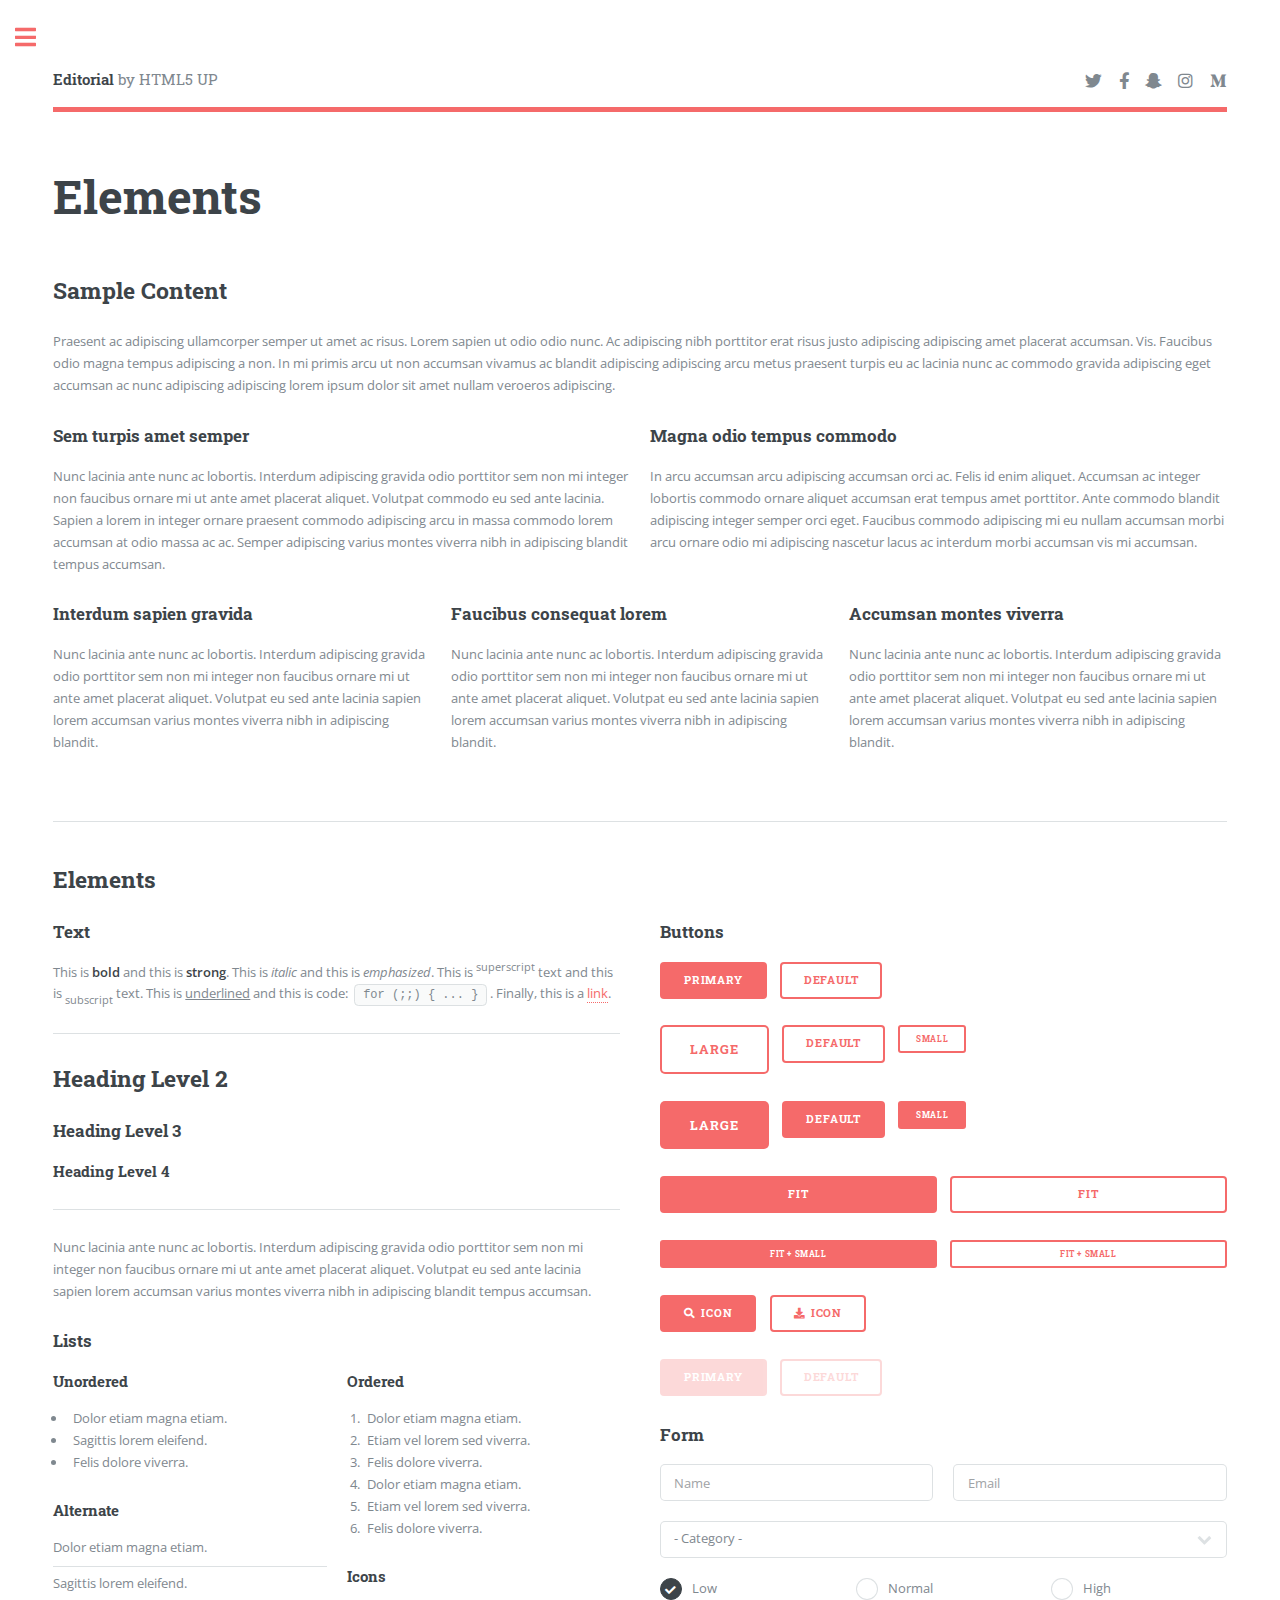
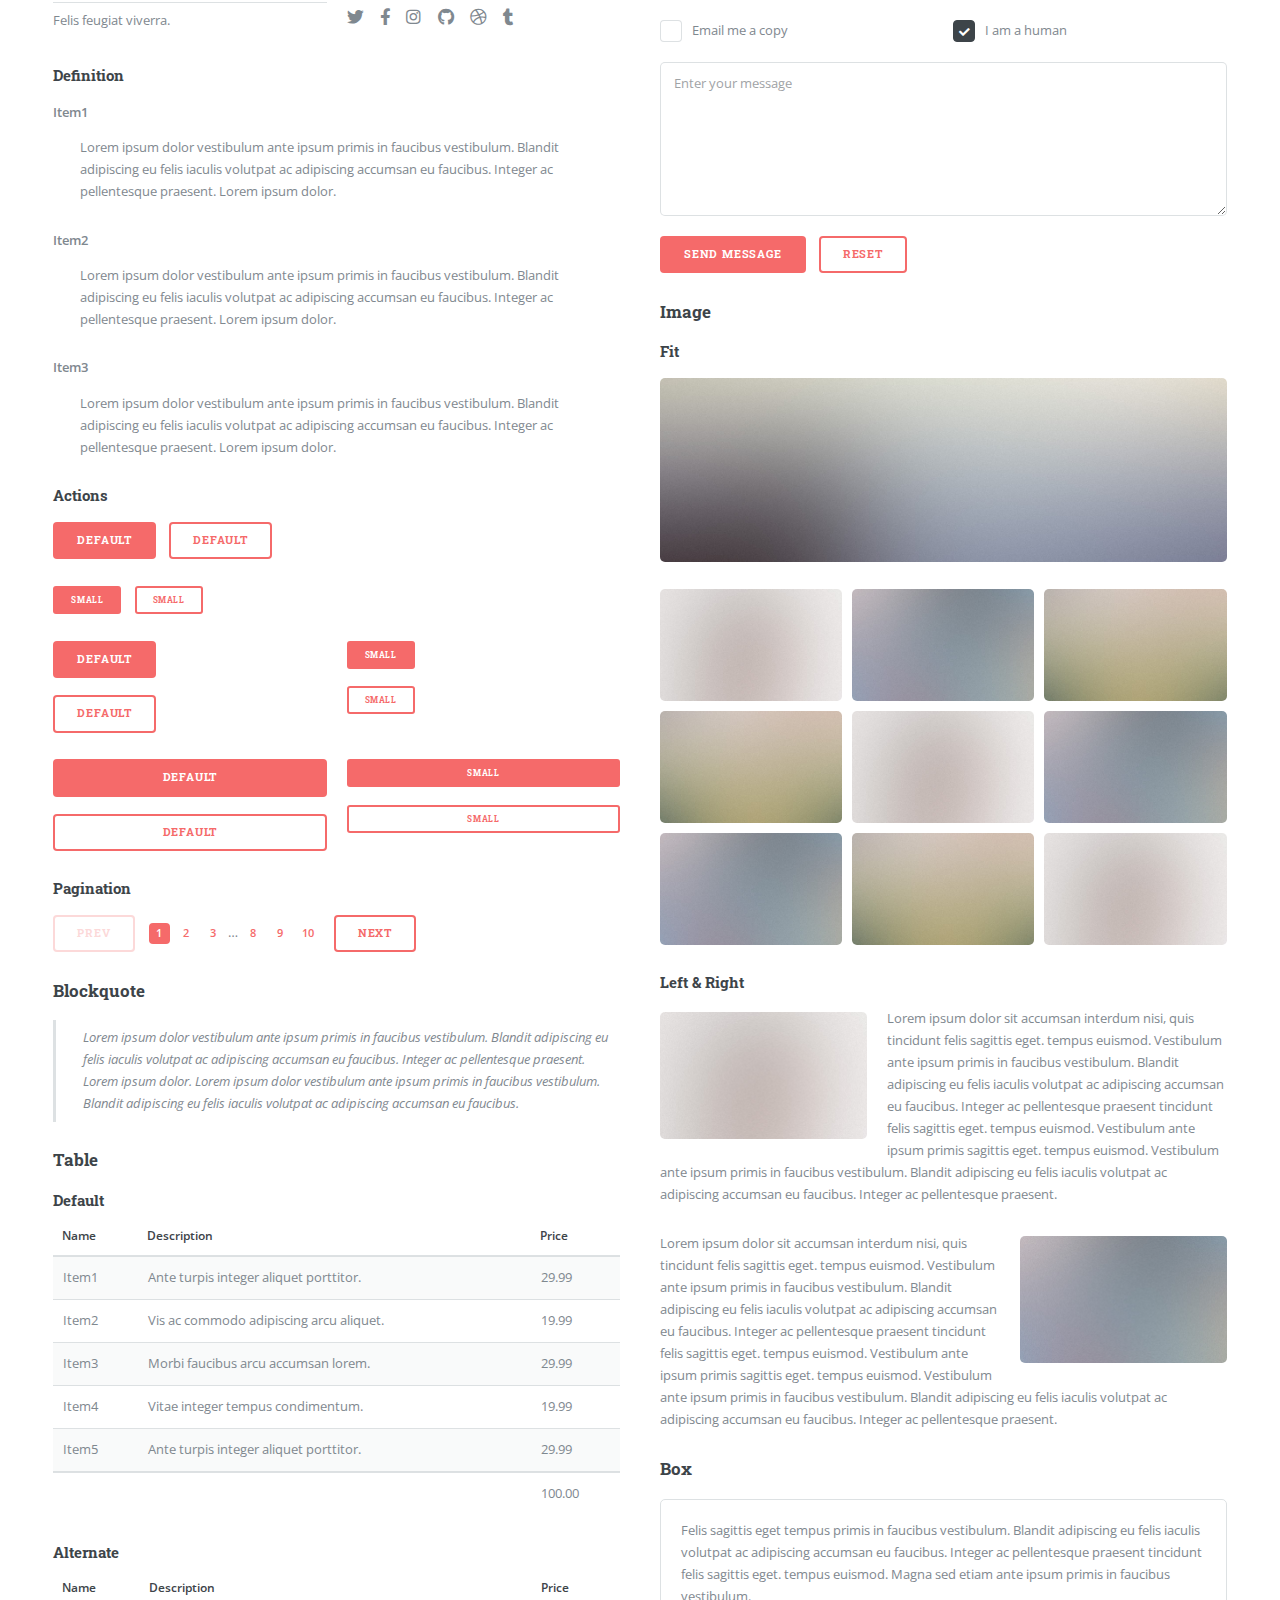
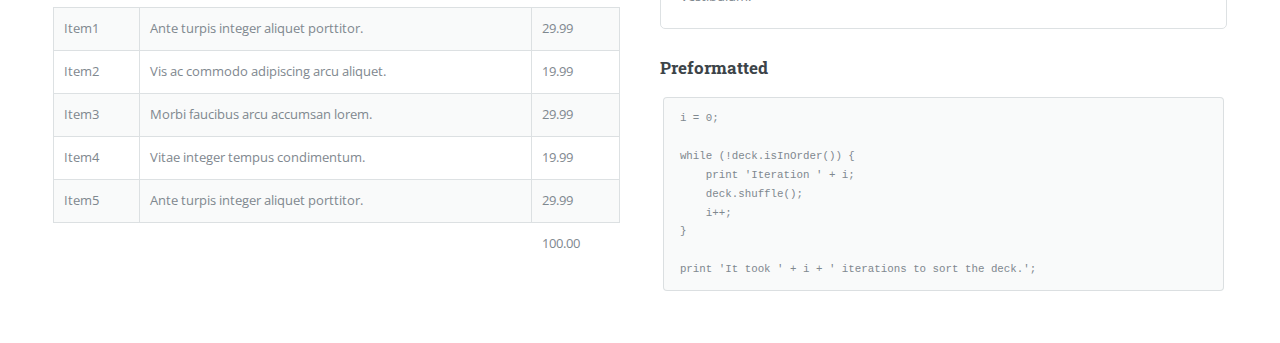
<file: elements.html>
<!DOCTYPE HTML>
<!--
	Dr. Bob's Personal Website
	deldoc.com | @drrjv
	Free for personal and commercial use under the CCA 3.0 license (html5up.net/license)
-->
<html>
	<head>
		<title>My Free Website</title>
		<meta charset="utf-8" />
		<meta name="viewport" content="width=device-width, initial-scale=1, user-scalable=no" />
		<link rel="stylesheet" href="assets/css/main.css" />
	</head>
	<body class="is-preload">

		<!-- Wrapper -->
			<div id="wrapper">

				<!-- Main -->
					<div id="main">
						<div class="inner">

							<!-- Header -->
								<header id="header">
									<a href="index.html" class="logo"><strong>Editorial</strong> by HTML5 UP</a>
									<ul class="icons">
										<li><a href="#" class="icon brands fa-twitter"><span class="label">Twitter</span></a></li>
										<li><a href="#" class="icon brands fa-facebook-f"><span class="label">Facebook</span></a></li>
										<li><a href="#" class="icon brands fa-snapchat-ghost"><span class="label">Snapchat</span></a></li>
										<li><a href="#" class="icon brands fa-instagram"><span class="label">Instagram</span></a></li>
										<li><a href="#" class="icon brands fa-medium-m"><span class="label">Medium</span></a></li>
									</ul>
								</header>

							<!-- Content -->
								<section>
									<header class="main">
										<h1>Elements</h1>
									</header>

									<!-- Content -->
										<h2 id="content">Sample Content</h2>
										<p>Praesent ac adipiscing ullamcorper semper ut amet ac risus. Lorem sapien ut odio odio nunc. Ac adipiscing nibh porttitor erat risus justo adipiscing adipiscing amet placerat accumsan. Vis. Faucibus odio magna tempus adipiscing a non. In mi primis arcu ut non accumsan vivamus ac blandit adipiscing adipiscing arcu metus praesent turpis eu ac lacinia nunc ac commodo gravida adipiscing eget accumsan ac nunc adipiscing adipiscing lorem ipsum dolor sit amet nullam veroeros adipiscing.</p>
										<div class="row">
											<div class="col-6 col-12-small">
												<h3>Sem turpis amet semper</h3>
												<p>Nunc lacinia ante nunc ac lobortis. Interdum adipiscing gravida odio porttitor sem non mi integer non faucibus ornare mi ut ante amet placerat aliquet. Volutpat commodo eu sed ante lacinia. Sapien a lorem in integer ornare praesent commodo adipiscing arcu in massa commodo lorem accumsan at odio massa ac ac. Semper adipiscing varius montes viverra nibh in adipiscing blandit tempus accumsan.</p>
											</div>
											<div class="col-6 col-12-small">
												<h3>Magna odio tempus commodo</h3>
												<p>In arcu accumsan arcu adipiscing accumsan orci ac. Felis id enim aliquet. Accumsan ac integer lobortis commodo ornare aliquet accumsan erat tempus amet porttitor. Ante commodo blandit adipiscing integer semper orci eget. Faucibus commodo adipiscing mi eu nullam accumsan morbi arcu ornare odio mi adipiscing nascetur lacus ac interdum morbi accumsan vis mi accumsan.</p>
											</div>
											<!-- Break -->
											<div class="col-4 col-12-medium">
												<h3>Interdum sapien gravida</h3>
												<p>Nunc lacinia ante nunc ac lobortis. Interdum adipiscing gravida odio porttitor sem non mi integer non faucibus ornare mi ut ante amet placerat aliquet. Volutpat eu sed ante lacinia sapien lorem accumsan varius montes viverra nibh in adipiscing blandit.</p>
											</div>
											<div class="col-4 col-12-medium">
												<h3>Faucibus consequat lorem</h3>
												<p>Nunc lacinia ante nunc ac lobortis. Interdum adipiscing gravida odio porttitor sem non mi integer non faucibus ornare mi ut ante amet placerat aliquet. Volutpat eu sed ante lacinia sapien lorem accumsan varius montes viverra nibh in adipiscing blandit.</p>
											</div>
											<div class="col-4 col-12-medium">
												<h3>Accumsan montes viverra</h3>
												<p>Nunc lacinia ante nunc ac lobortis. Interdum adipiscing gravida odio porttitor sem non mi integer non faucibus ornare mi ut ante amet placerat aliquet. Volutpat eu sed ante lacinia sapien lorem accumsan varius montes viverra nibh in adipiscing blandit.</p>
											</div>
										</div>

									<hr class="major" />

									<!-- Elements -->
										<h2 id="elements">Elements</h2>
										<div class="row gtr-200">
											<div class="col-6 col-12-medium">

												<!-- Text stuff -->
													<h3>Text</h3>
													<p>This is <b>bold</b> and this is <strong>strong</strong>. This is <i>italic</i> and this is <em>emphasized</em>.
													This is <sup>superscript</sup> text and this is <sub>subscript</sub> text.
													This is <u>underlined</u> and this is code: <code>for (;;) { ... }</code>.
													Finally, this is a <a href="#">link</a>.</p>
													<hr />
													<h2>Heading Level 2</h2>
													<h3>Heading Level 3</h3>
													<h4>Heading Level 4</h4>
													<hr />
													<p>Nunc lacinia ante nunc ac lobortis. Interdum adipiscing gravida odio porttitor sem non mi integer non faucibus ornare mi ut ante amet placerat aliquet. Volutpat eu sed ante lacinia sapien lorem accumsan varius montes viverra nibh in adipiscing blandit tempus accumsan.</p>

												<!-- Lists -->
													<h3>Lists</h3>
													<div class="row">
														<div class="col-6 col-12-small">

															<h4>Unordered</h4>
															<ul>
																<li>Dolor etiam magna etiam.</li>
																<li>Sagittis lorem eleifend.</li>
																<li>Felis dolore viverra.</li>
															</ul>

															<h4>Alternate</h4>
															<ul class="alt">
																<li>Dolor etiam magna etiam.</li>
																<li>Sagittis lorem eleifend.</li>
																<li>Felis feugiat viverra.</li>
															</ul>

														</div>
														<div class="col-6 col-12-small">

															<h4>Ordered</h4>
															<ol>
																<li>Dolor etiam magna etiam.</li>
																<li>Etiam vel lorem sed viverra.</li>
																<li>Felis dolore viverra.</li>
																<li>Dolor etiam magna etiam.</li>
																<li>Etiam vel lorem sed viverra.</li>
																<li>Felis dolore viverra.</li>
															</ol>

															<h4>Icons</h4>
															<ul class="icons">
																<li><a href="#" class="icon brands fa-twitter"><span class="label">Twitter</span></a></li>
																<li><a href="#" class="icon brands fa-facebook-f"><span class="label">Facebook</span></a></li>
																<li><a href="#" class="icon brands fa-instagram"><span class="label">Instagram</span></a></li>
																<li><a href="#" class="icon brands fa-github"><span class="label">Github</span></a></li>
																<li><a href="#" class="icon brands fa-dribbble"><span class="label">Dribbble</span></a></li>
																<li><a href="#" class="icon brands fa-tumblr"><span class="label">Tumblr</span></a></li>
															</ul>

														</div>
													</div>
													<h4>Definition</h4>
													<dl>
														<dt>Item1</dt>
														<dd>
															<p>Lorem ipsum dolor vestibulum ante ipsum primis in faucibus vestibulum. Blandit adipiscing eu felis iaculis volutpat ac adipiscing accumsan eu faucibus. Integer ac pellentesque praesent. Lorem ipsum dolor.</p>
														</dd>
														<dt>Item2</dt>
														<dd>
															<p>Lorem ipsum dolor vestibulum ante ipsum primis in faucibus vestibulum. Blandit adipiscing eu felis iaculis volutpat ac adipiscing accumsan eu faucibus. Integer ac pellentesque praesent. Lorem ipsum dolor.</p>
														</dd>
														<dt>Item3</dt>
														<dd>
															<p>Lorem ipsum dolor vestibulum ante ipsum primis in faucibus vestibulum. Blandit adipiscing eu felis iaculis volutpat ac adipiscing accumsan eu faucibus. Integer ac pellentesque praesent. Lorem ipsum dolor.</p>
														</dd>
													</dl>

													<h4>Actions</h4>
													<ul class="actions">
														<li><a href="#" class="button primary">Default</a></li>
														<li><a href="#" class="button">Default</a></li>
													</ul>
													<ul class="actions small">
														<li><a href="#" class="button primary small">Small</a></li>
														<li><a href="#" class="button small">Small</a></li>
													</ul>
													<div class="row">
														<div class="col-6 col-12-small">
															<ul class="actions stacked">
																<li><a href="#" class="button primary">Default</a></li>
																<li><a href="#" class="button">Default</a></li>
															</ul>
														</div>
														<div class="col-6 col-12-small">
															<ul class="actions stacked">
																<li><a href="#" class="button primary small">Small</a></li>
																<li><a href="#" class="button small">Small</a></li>
															</ul>
														</div>
														<div class="col-6 col-12-small">
															<ul class="actions stacked">
																<li><a href="#" class="button primary fit">Default</a></li>
																<li><a href="#" class="button fit">Default</a></li>
															</ul>
														</div>
														<div class="col-6 col-12-small">
															<ul class="actions stacked">
																<li><a href="#" class="button primary small fit">Small</a></li>
																<li><a href="#" class="button small fit">Small</a></li>
															</ul>
														</div>
													</div>

													<h4>Pagination</h4>
													<ul class="pagination">
														<li><span class="button disabled">Prev</span></li>
														<li><a href="#" class="page active">1</a></li>
														<li><a href="#" class="page">2</a></li>
														<li><a href="#" class="page">3</a></li>
														<li><span>&hellip;</span></li>
														<li><a href="#" class="page">8</a></li>
														<li><a href="#" class="page">9</a></li>
														<li><a href="#" class="page">10</a></li>
														<li><a href="#" class="button">Next</a></li>
													</ul>

												<!-- Blockquote -->
													<h3>Blockquote</h3>
													<blockquote>Lorem ipsum dolor vestibulum ante ipsum primis in faucibus vestibulum. Blandit adipiscing eu felis iaculis volutpat ac adipiscing accumsan eu faucibus. Integer ac pellentesque praesent. Lorem ipsum dolor. Lorem ipsum dolor vestibulum ante ipsum primis in faucibus vestibulum. Blandit adipiscing eu felis iaculis volutpat ac adipiscing accumsan eu faucibus.</blockquote>

												<!-- Table -->
													<h3>Table</h3>

													<h4>Default</h4>
													<div class="table-wrapper">
														<table>
															<thead>
																<tr>
																	<th>Name</th>
																	<th>Description</th>
																	<th>Price</th>
																</tr>
															</thead>
															<tbody>
																<tr>
																	<td>Item1</td>
																	<td>Ante turpis integer aliquet porttitor.</td>
																	<td>29.99</td>
																</tr>
																<tr>
																	<td>Item2</td>
																	<td>Vis ac commodo adipiscing arcu aliquet.</td>
																	<td>19.99</td>
																</tr>
																<tr>
																	<td>Item3</td>
																	<td> Morbi faucibus arcu accumsan lorem.</td>
																	<td>29.99</td>
																</tr>
																<tr>
																	<td>Item4</td>
																	<td>Vitae integer tempus condimentum.</td>
																	<td>19.99</td>
																</tr>
																<tr>
																	<td>Item5</td>
																	<td>Ante turpis integer aliquet porttitor.</td>
																	<td>29.99</td>
																</tr>
															</tbody>
															<tfoot>
																<tr>
																	<td colspan="2"></td>
																	<td>100.00</td>
																</tr>
															</tfoot>
														</table>
													</div>

													<h4>Alternate</h4>
													<div class="table-wrapper">
														<table class="alt">
															<thead>
																<tr>
																	<th>Name</th>
																	<th>Description</th>
																	<th>Price</th>
																</tr>
															</thead>
															<tbody>
																<tr>
																	<td>Item1</td>
																	<td>Ante turpis integer aliquet porttitor.</td>
																	<td>29.99</td>
																</tr>
																<tr>
																	<td>Item2</td>
																	<td>Vis ac commodo adipiscing arcu aliquet.</td>
																	<td>19.99</td>
																</tr>
																<tr>
																	<td>Item3</td>
																	<td> Morbi faucibus arcu accumsan lorem.</td>
																	<td>29.99</td>
																</tr>
																<tr>
																	<td>Item4</td>
																	<td>Vitae integer tempus condimentum.</td>
																	<td>19.99</td>
																</tr>
																<tr>
																	<td>Item5</td>
																	<td>Ante turpis integer aliquet porttitor.</td>
																	<td>29.99</td>
																</tr>
															</tbody>
															<tfoot>
																<tr>
																	<td colspan="2"></td>
																	<td>100.00</td>
																</tr>
															</tfoot>
														</table>
													</div>

											</div>
											<div class="col-6 col-12-medium">

												<!-- Buttons -->
													<h3>Buttons</h3>
													<ul class="actions">
														<li><a href="#" class="button primary">Primary</a></li>
														<li><a href="#" class="button">Default</a></li>
													</ul>
													<ul class="actions">
														<li><a href="#" class="button large">Large</a></li>
														<li><a href="#" class="button">Default</a></li>
														<li><a href="#" class="button small">Small</a></li>
													</ul>
													<ul class="actions">
														<li><a href="#" class="button primary large">Large</a></li>
														<li><a href="#" class="button primary">Default</a></li>
														<li><a href="#" class="button primary small">Small</a></li>
													</ul>
													<ul class="actions fit">
														<li><a href="#" class="button primary fit">Fit</a></li>
														<li><a href="#" class="button fit">Fit</a></li>
													</ul>
													<ul class="actions fit small">
														<li><a href="#" class="button primary fit small">Fit + Small</a></li>
														<li><a href="#" class="button fit small">Fit + Small</a></li>
													</ul>
													<ul class="actions">
														<li><a href="#" class="button primary icon solid fa-search">Icon</a></li>
														<li><a href="#" class="button icon solid fa-download">Icon</a></li>
													</ul>
													<ul class="actions">
														<li><span class="button primary disabled">Primary</span></li>
														<li><span class="button disabled">Default</span></li>
													</ul>

												<!-- Form -->
													<h3>Form</h3>

													<form method="post" action="#">
														<div class="row gtr-uniform">
															<div class="col-6 col-12-xsmall">
																<input type="text" name="demo-name" id="demo-name" value="" placeholder="Name" />
															</div>
															<div class="col-6 col-12-xsmall">
																<input type="email" name="demo-email" id="demo-email" value="" placeholder="Email" />
															</div>
															<!-- Break -->
															<div class="col-12">
																<select name="demo-category" id="demo-category">
																	<option value="">- Category -</option>
																	<option value="1">Manufacturing</option>
																	<option value="1">Shipping</option>
																	<option value="1">Administration</option>
																	<option value="1">Human Resources</option>
																</select>
															</div>
															<!-- Break -->
															<div class="col-4 col-12-small">
																<input type="radio" id="demo-priority-low" name="demo-priority" checked>
																<label for="demo-priority-low">Low</label>
															</div>
															<div class="col-4 col-12-small">
																<input type="radio" id="demo-priority-normal" name="demo-priority">
																<label for="demo-priority-normal">Normal</label>
															</div>
															<div class="col-4 col-12-small">
																<input type="radio" id="demo-priority-high" name="demo-priority">
																<label for="demo-priority-high">High</label>
															</div>
															<!-- Break -->
															<div class="col-6 col-12-small">
																<input type="checkbox" id="demo-copy" name="demo-copy">
																<label for="demo-copy">Email me a copy</label>
															</div>
															<div class="col-6 col-12-small">
																<input type="checkbox" id="demo-human" name="demo-human" checked>
																<label for="demo-human">I am a human</label>
															</div>
															<!-- Break -->
															<div class="col-12">
																<textarea name="demo-message" id="demo-message" placeholder="Enter your message" rows="6"></textarea>
															</div>
															<!-- Break -->
															<div class="col-12">
																<ul class="actions">
																	<li><input type="submit" value="Send Message" class="primary" /></li>
																	<li><input type="reset" value="Reset" /></li>
																</ul>
															</div>
														</div>
													</form>

												<!-- Image -->
													<h3>Image</h3>

													<h4>Fit</h4>
													<span class="image fit"><img src="images/pic11.jpg" alt="" /></span>
													<div class="box alt">
														<div class="row gtr-50 gtr-uniform">
															<div class="col-4"><span class="image fit"><img src="images/pic01.jpg" alt="" /></span></div>
															<div class="col-4"><span class="image fit"><img src="images/pic02.jpg" alt="" /></span></div>
															<div class="col-4"><span class="image fit"><img src="images/pic03.jpg" alt="" /></span></div>
															<!-- Break -->
															<div class="col-4"><span class="image fit"><img src="images/pic03.jpg" alt="" /></span></div>
															<div class="col-4"><span class="image fit"><img src="images/pic01.jpg" alt="" /></span></div>
															<div class="col-4"><span class="image fit"><img src="images/pic02.jpg" alt="" /></span></div>
															<!-- Break -->
															<div class="col-4"><span class="image fit"><img src="images/pic02.jpg" alt="" /></span></div>
															<div class="col-4"><span class="image fit"><img src="images/pic03.jpg" alt="" /></span></div>
															<div class="col-4"><span class="image fit"><img src="images/pic01.jpg" alt="" /></span></div>
														</div>
													</div>

													<h4>Left &amp; Right</h4>
													<p><span class="image left"><img src="images/pic01.jpg" alt="" /></span>Lorem ipsum dolor sit accumsan interdum nisi, quis tincidunt felis sagittis eget. tempus euismod. Vestibulum ante ipsum primis in faucibus vestibulum. Blandit adipiscing eu felis iaculis volutpat ac adipiscing accumsan eu faucibus. Integer ac pellentesque praesent tincidunt felis sagittis eget. tempus euismod. Vestibulum ante ipsum primis sagittis eget. tempus euismod. Vestibulum ante ipsum primis in faucibus vestibulum. Blandit adipiscing eu felis iaculis volutpat ac adipiscing accumsan eu faucibus. Integer ac pellentesque praesent.</p>
													<p><span class="image right"><img src="images/pic02.jpg" alt="" /></span>Lorem ipsum dolor sit accumsan interdum nisi, quis tincidunt felis sagittis eget. tempus euismod. Vestibulum ante ipsum primis in faucibus vestibulum. Blandit adipiscing eu felis iaculis volutpat ac adipiscing accumsan eu faucibus. Integer ac pellentesque praesent tincidunt felis sagittis eget. tempus euismod. Vestibulum ante ipsum primis sagittis eget. tempus euismod. Vestibulum ante ipsum primis in faucibus vestibulum. Blandit adipiscing eu felis iaculis volutpat ac adipiscing accumsan eu faucibus. Integer ac pellentesque praesent.</p>

												<!-- Box -->
													<h3>Box</h3>
													<div class="box">
														<p>Felis sagittis eget tempus primis in faucibus vestibulum. Blandit adipiscing eu felis iaculis volutpat ac adipiscing accumsan eu faucibus. Integer ac pellentesque praesent tincidunt felis sagittis eget. tempus euismod. Magna sed etiam ante ipsum primis in faucibus vestibulum.</p>
													</div>

												<!-- Preformatted Code -->
													<h3>Preformatted</h3>
													<pre><code>i = 0;

while (!deck.isInOrder()) {
    print 'Iteration ' + i;
    deck.shuffle();
    i++;
}

print 'It took ' + i + ' iterations to sort the deck.';
</code></pre>

											</div>
										</div>

								</section>

						</div>
					</div>

				<!-- Sidebar -->
					<div id="sidebar">
						<div class="inner">

							<!-- Search -->
								<section id="search" class="alt">
									<form method="post" action="#">
										<input type="text" name="query" id="query" placeholder="Search" />
									</form>
								</section>

							<!-- Menu -->
								<nav id="menu">
									<header class="major">
										<h2>Menu</h2>
									</header>
									<ul>
										<li><a href="index.html">Homepage</a></li>
										<li><a href="generic.html">Generic</a></li>
										<li><a href="elements.html">Elements</a></li>
										<li>
											<span class="opener">Submenu</span>
											<ul>
												<li><a href="#">Lorem Dolor</a></li>
												<li><a href="#">Ipsum Adipiscing</a></li>
												<li><a href="#">Tempus Magna</a></li>
												<li><a href="#">Feugiat Veroeros</a></li>
											</ul>
										</li>
										<li><a href="#">Etiam Dolore</a></li>
										<li><a href="#">Adipiscing</a></li>
										<li>
											<span class="opener">Another Submenu</span>
											<ul>
												<li><a href="#">Lorem Dolor</a></li>
												<li><a href="#">Ipsum Adipiscing</a></li>
												<li><a href="#">Tempus Magna</a></li>
												<li><a href="#">Feugiat Veroeros</a></li>
											</ul>
										</li>
										<li><a href="#">Maximus Erat</a></li>
										<li><a href="#">Sapien Mauris</a></li>
										<li><a href="#">Amet Lacinia</a></li>
									</ul>
								</nav>

							<!-- Section -->
								<section>
									<header class="major">
										<h2>Ante interdum</h2>
									</header>
									<div class="mini-posts">
										<article>
											<a href="#" class="image"><img src="images/pic07.jpg" alt="" /></a>
											<p>Aenean ornare velit lacus, ac varius enim lorem ullamcorper dolore aliquam.</p>
										</article>
										<article>
											<a href="#" class="image"><img src="images/pic08.jpg" alt="" /></a>
											<p>Aenean ornare velit lacus, ac varius enim lorem ullamcorper dolore aliquam.</p>
										</article>
										<article>
											<a href="#" class="image"><img src="images/pic09.jpg" alt="" /></a>
											<p>Aenean ornare velit lacus, ac varius enim lorem ullamcorper dolore aliquam.</p>
										</article>
									</div>
									<ul class="actions">
										<li><a href="#" class="button">More</a></li>
									</ul>
								</section>

							<!-- Section -->
								<section>
									<header class="major">
										<h2>Get in touch</h2>
									</header>
									<p>Sed varius enim lorem ullamcorper dolore aliquam aenean ornare velit lacus, ac varius enim lorem ullamcorper dolore. Proin sed aliquam facilisis ante interdum. Sed nulla amet lorem feugiat tempus aliquam.</p>
									<ul class="contact">
										<li class="icon solid fa-envelope"><a href="#">information@untitled.tld</a></li>
										<li class="icon solid fa-phone">(000) 000-0000</li>
										<li class="icon solid fa-home">1234 Somewhere Road #8254<br />
										Nashville, TN 00000-0000</li>
									</ul>
								</section>

							<!-- Footer -->
								<footer id="footer">
									<p class="copyright">&copy; Untitled. All rights reserved. Demo Images: <a href="https://unsplash.com">Unsplash</a>. Design: <a href="https://html5up.net">HTML5 UP</a>.</p>
								</footer>

						</div>
					</div>

			</div>

		<!-- Scripts -->
			<script src="assets/js/jquery.min.js"></script>
			<script src="assets/js/browser.min.js"></script>
			<script src="assets/js/breakpoints.min.js"></script>
			<script src="assets/js/util.js"></script>
			<script src="assets/js/main.js"></script>

	</body>
</html>
</file>
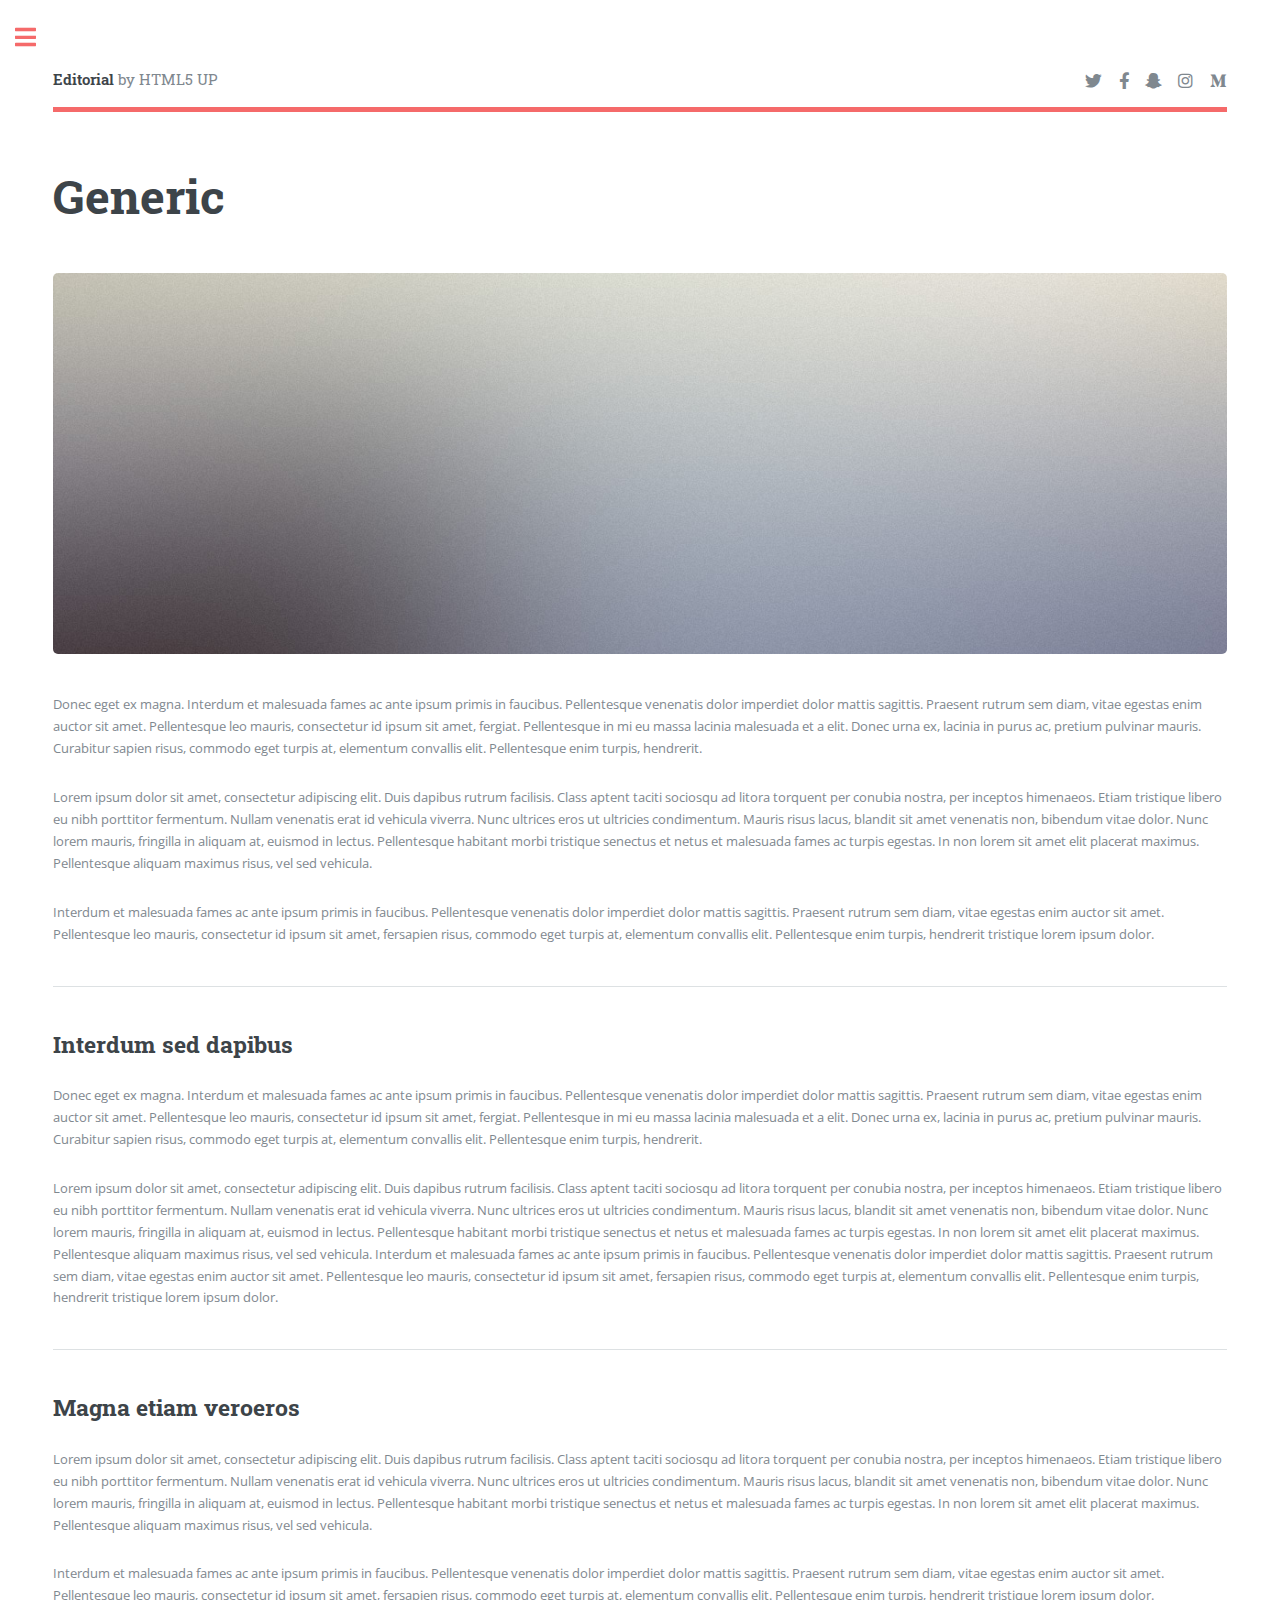
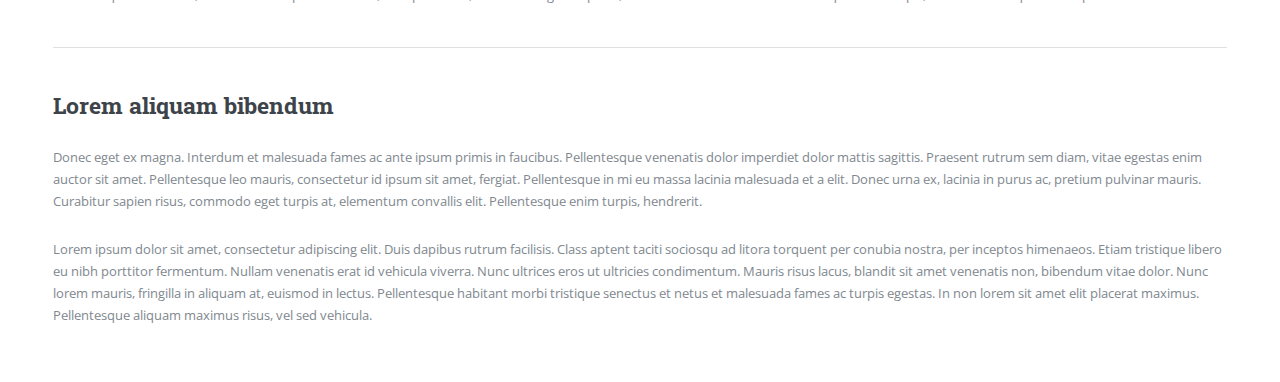
<file: generic.html>
<!DOCTYPE HTML>
<!--
	Editorial by HTML5 UP
	html5up.net | @ajlkn
	Free for personal and commercial use under the CCA 3.0 license (html5up.net/license)
-->
<html>
	<head>
		<title>Generic - Editorial by HTML5 UP</title>
		<meta charset="utf-8" />
		<meta name="viewport" content="width=device-width, initial-scale=1, user-scalable=no" />
		<link rel="stylesheet" href="assets/css/main.css" />
	</head>
	<body class="is-preload">

		<!-- Wrapper -->
			<div id="wrapper">

				<!-- Main -->
					<div id="main">
						<div class="inner">

							<!-- Header -->
								<header id="header">
									<a href="index.html" class="logo"><strong>Editorial</strong> by HTML5 UP</a>
									<ul class="icons">
										<li><a href="#" class="icon brands fa-twitter"><span class="label">Twitter</span></a></li>
										<li><a href="#" class="icon brands fa-facebook-f"><span class="label">Facebook</span></a></li>
										<li><a href="#" class="icon brands fa-snapchat-ghost"><span class="label">Snapchat</span></a></li>
										<li><a href="#" class="icon brands fa-instagram"><span class="label">Instagram</span></a></li>
										<li><a href="#" class="icon brands fa-medium-m"><span class="label">Medium</span></a></li>
									</ul>
								</header>

							<!-- Content -->
								<section>
									<header class="main">
										<h1>Generic</h1>
									</header>

									<span class="image main"><img src="images/pic11.jpg" alt="" /></span>

									<p>Donec eget ex magna. Interdum et malesuada fames ac ante ipsum primis in faucibus. Pellentesque venenatis dolor imperdiet dolor mattis sagittis. Praesent rutrum sem diam, vitae egestas enim auctor sit amet. Pellentesque leo mauris, consectetur id ipsum sit amet, fergiat. Pellentesque in mi eu massa lacinia malesuada et a elit. Donec urna ex, lacinia in purus ac, pretium pulvinar mauris. Curabitur sapien risus, commodo eget turpis at, elementum convallis elit. Pellentesque enim turpis, hendrerit.</p>
									<p>Lorem ipsum dolor sit amet, consectetur adipiscing elit. Duis dapibus rutrum facilisis. Class aptent taciti sociosqu ad litora torquent per conubia nostra, per inceptos himenaeos. Etiam tristique libero eu nibh porttitor fermentum. Nullam venenatis erat id vehicula viverra. Nunc ultrices eros ut ultricies condimentum. Mauris risus lacus, blandit sit amet venenatis non, bibendum vitae dolor. Nunc lorem mauris, fringilla in aliquam at, euismod in lectus. Pellentesque habitant morbi tristique senectus et netus et malesuada fames ac turpis egestas. In non lorem sit amet elit placerat maximus. Pellentesque aliquam maximus risus, vel sed vehicula.</p>
									<p>Interdum et malesuada fames ac ante ipsum primis in faucibus. Pellentesque venenatis dolor imperdiet dolor mattis sagittis. Praesent rutrum sem diam, vitae egestas enim auctor sit amet. Pellentesque leo mauris, consectetur id ipsum sit amet, fersapien risus, commodo eget turpis at, elementum convallis elit. Pellentesque enim turpis, hendrerit tristique lorem ipsum dolor.</p>

									<hr class="major" />

									<h2>Interdum sed dapibus</h2>
									<p>Donec eget ex magna. Interdum et malesuada fames ac ante ipsum primis in faucibus. Pellentesque venenatis dolor imperdiet dolor mattis sagittis. Praesent rutrum sem diam, vitae egestas enim auctor sit amet. Pellentesque leo mauris, consectetur id ipsum sit amet, fergiat. Pellentesque in mi eu massa lacinia malesuada et a elit. Donec urna ex, lacinia in purus ac, pretium pulvinar mauris. Curabitur sapien risus, commodo eget turpis at, elementum convallis elit. Pellentesque enim turpis, hendrerit.</p>
									<p>Lorem ipsum dolor sit amet, consectetur adipiscing elit. Duis dapibus rutrum facilisis. Class aptent taciti sociosqu ad litora torquent per conubia nostra, per inceptos himenaeos. Etiam tristique libero eu nibh porttitor fermentum. Nullam venenatis erat id vehicula viverra. Nunc ultrices eros ut ultricies condimentum. Mauris risus lacus, blandit sit amet venenatis non, bibendum vitae dolor. Nunc lorem mauris, fringilla in aliquam at, euismod in lectus. Pellentesque habitant morbi tristique senectus et netus et malesuada fames ac turpis egestas. In non lorem sit amet elit placerat maximus. Pellentesque aliquam maximus risus, vel sed vehicula. Interdum et malesuada fames ac ante ipsum primis in faucibus. Pellentesque venenatis dolor imperdiet dolor mattis sagittis. Praesent rutrum sem diam, vitae egestas enim auctor sit amet. Pellentesque leo mauris, consectetur id ipsum sit amet, fersapien risus, commodo eget turpis at, elementum convallis elit. Pellentesque enim turpis, hendrerit tristique lorem ipsum dolor.</p>

									<hr class="major" />

									<h2>Magna etiam veroeros</h2>
									<p>Lorem ipsum dolor sit amet, consectetur adipiscing elit. Duis dapibus rutrum facilisis. Class aptent taciti sociosqu ad litora torquent per conubia nostra, per inceptos himenaeos. Etiam tristique libero eu nibh porttitor fermentum. Nullam venenatis erat id vehicula viverra. Nunc ultrices eros ut ultricies condimentum. Mauris risus lacus, blandit sit amet venenatis non, bibendum vitae dolor. Nunc lorem mauris, fringilla in aliquam at, euismod in lectus. Pellentesque habitant morbi tristique senectus et netus et malesuada fames ac turpis egestas. In non lorem sit amet elit placerat maximus. Pellentesque aliquam maximus risus, vel sed vehicula.</p>
									<p>Interdum et malesuada fames ac ante ipsum primis in faucibus. Pellentesque venenatis dolor imperdiet dolor mattis sagittis. Praesent rutrum sem diam, vitae egestas enim auctor sit amet. Pellentesque leo mauris, consectetur id ipsum sit amet, fersapien risus, commodo eget turpis at, elementum convallis elit. Pellentesque enim turpis, hendrerit tristique lorem ipsum dolor.</p>

									<hr class="major" />

									<h2>Lorem aliquam bibendum</h2>
									<p>Donec eget ex magna. Interdum et malesuada fames ac ante ipsum primis in faucibus. Pellentesque venenatis dolor imperdiet dolor mattis sagittis. Praesent rutrum sem diam, vitae egestas enim auctor sit amet. Pellentesque leo mauris, consectetur id ipsum sit amet, fergiat. Pellentesque in mi eu massa lacinia malesuada et a elit. Donec urna ex, lacinia in purus ac, pretium pulvinar mauris. Curabitur sapien risus, commodo eget turpis at, elementum convallis elit. Pellentesque enim turpis, hendrerit.</p>
									<p>Lorem ipsum dolor sit amet, consectetur adipiscing elit. Duis dapibus rutrum facilisis. Class aptent taciti sociosqu ad litora torquent per conubia nostra, per inceptos himenaeos. Etiam tristique libero eu nibh porttitor fermentum. Nullam venenatis erat id vehicula viverra. Nunc ultrices eros ut ultricies condimentum. Mauris risus lacus, blandit sit amet venenatis non, bibendum vitae dolor. Nunc lorem mauris, fringilla in aliquam at, euismod in lectus. Pellentesque habitant morbi tristique senectus et netus et malesuada fames ac turpis egestas. In non lorem sit amet elit placerat maximus. Pellentesque aliquam maximus risus, vel sed vehicula.</p>

								</section>

						</div>
					</div>

				<!-- Sidebar -->
					<div id="sidebar">
						<div class="inner">

							<!-- Search -->
								<section id="search" class="alt">
									<form method="post" action="#">
										<input type="text" name="query" id="query" placeholder="Search" />
									</form>
								</section>

							<!-- Menu -->
								<nav id="menu">
									<header class="major">
										<h2>Menu</h2>
									</header>
									<ul>
										<li><a href="index.html">Homepage</a></li>
										<li><a href="generic.html">Generic</a></li>
										<li><a href="elements.html">Elements</a></li>
										<li>
											<span class="opener">Submenu</span>
											<ul>
												<li><a href="#">Lorem Dolor</a></li>
												<li><a href="#">Ipsum Adipiscing</a></li>
												<li><a href="#">Tempus Magna</a></li>
												<li><a href="#">Feugiat Veroeros</a></li>
											</ul>
										</li>
										<li><a href="#">Etiam Dolore</a></li>
										<li><a href="#">Adipiscing</a></li>
										<li>
											<span class="opener">Another Submenu</span>
											<ul>
												<li><a href="#">Lorem Dolor</a></li>
												<li><a href="#">Ipsum Adipiscing</a></li>
												<li><a href="#">Tempus Magna</a></li>
												<li><a href="#">Feugiat Veroeros</a></li>
											</ul>
										</li>
										<li><a href="#">Maximus Erat</a></li>
										<li><a href="#">Sapien Mauris</a></li>
										<li><a href="#">Amet Lacinia</a></li>
									</ul>
								</nav>

							<!-- Section -->
								<section>
									<header class="major">
										<h2>Ante interdum</h2>
									</header>
									<div class="mini-posts">
										<article>
											<a href="#" class="image"><img src="images/pic07.jpg" alt="" /></a>
											<p>Aenean ornare velit lacus, ac varius enim lorem ullamcorper dolore aliquam.</p>
										</article>
										<article>
											<a href="#" class="image"><img src="images/pic08.jpg" alt="" /></a>
											<p>Aenean ornare velit lacus, ac varius enim lorem ullamcorper dolore aliquam.</p>
										</article>
										<article>
											<a href="#" class="image"><img src="images/pic09.jpg" alt="" /></a>
											<p>Aenean ornare velit lacus, ac varius enim lorem ullamcorper dolore aliquam.</p>
										</article>
									</div>
									<ul class="actions">
										<li><a href="#" class="button">More</a></li>
									</ul>
								</section>

							<!-- Section -->
								<section>
									<header class="major">
										<h2>Get in touch</h2>
									</header>
									<p>Sed varius enim lorem ullamcorper dolore aliquam aenean ornare velit lacus, ac varius enim lorem ullamcorper dolore. Proin sed aliquam facilisis ante interdum. Sed nulla amet lorem feugiat tempus aliquam.</p>
									<ul class="contact">
										<li class="icon solid fa-envelope"><a href="#">information@untitled.tld</a></li>
										<li class="icon solid fa-phone">(000) 000-0000</li>
										<li class="icon solid fa-home">1234 Somewhere Road #8254<br />
										Nashville, TN 00000-0000</li>
									</ul>
								</section>

							<!-- Footer -->
								<footer id="footer">
									<p class="copyright">&copy; Untitled. All rights reserved. Demo Images: <a href="https://unsplash.com">Unsplash</a>. Design: <a href="https://html5up.net">HTML5 UP</a>.</p>
								</footer>

						</div>
					</div>

			</div>

		<!-- Scripts -->
			<script src="assets/js/jquery.min.js"></script>
			<script src="assets/js/browser.min.js"></script>
			<script src="assets/js/breakpoints.min.js"></script>
			<script src="assets/js/util.js"></script>
			<script src="assets/js/main.js"></script>

	</body>
</html>
</file>
<file: assets/css/main.css>
@import url(fontawesome-all.min.css);
@import url("https://fonts.googleapis.com/css?family=Open+Sans:400,600,400italic,600italic|Roboto+Slab:400,700");
/*
	Dr. Bob's Free Website
	Deldoc.com | @drrjv
	Free for personal and commercial use under the CCA 3.0 license (html5up.net/license)
*/
html, body, div, span, applet, object,
iframe, h1, h2, h3, h4, h5, h6, p, blockquote,
pre, a, abbr, acronym, address, big, cite,
code, del, dfn, em, img, ins, kbd, q, s, samp,
small, strike, strong, sub, sup, tt, var, b,
u, i, center, dl, dt, dd, ol, ul, li, fieldset,
form, label, legend, table, caption, tbody,
tfoot, thead, tr, th, td, article, aside,
canvas, details, embed, figure, figcaption,
footer, header, hgroup, menu, nav, output, ruby,
section, summary, time, mark, audio, video {
  margin: 0;
  padding: 0;
  border: 0;
  font-size: 100%;
  font: inherit;
  vertical-align: baseline; }

article, aside, details, figcaption, figure,
footer, header, hgroup, menu, nav, section {
  display: block; }

body {
  line-height: 1; }

ol, ul {
  list-style: none; }

blockquote, q {
  quotes: none; }
  blockquote:before, blockquote:after, q:before, q:after {
    content: '';
    content: none; }

table {
  border-collapse: collapse;
  border-spacing: 0; }

body {
  -webkit-text-size-adjust: none; }

mark {
  background-color: transparent;
  color: inherit; }

input::-moz-focus-inner {
  border: 0;
  padding: 0; }

input, select, textarea {
  -moz-appearance: none;
  -webkit-appearance: none;
  -ms-appearance: none;
  appearance: none; }

/* Basic */
@-ms-viewport {
  width: device-width; }

body {
  -ms-overflow-style: scrollbar; }

@media screen and (max-width: 480px) {
  html, body {
    min-width: 320px; } }

html {
  box-sizing: border-box; }

*, *:before, *:after {
  box-sizing: inherit; }

body {
  background: #ffffff; }
  body.is-preload *, body.is-preload *:before, body.is-preload *:after, body.is-resizing *, body.is-resizing *:before, body.is-resizing *:after {
    -moz-animation: none !important;
    -webkit-animation: none !important;
    -ms-animation: none !important;
    animation: none !important;
    -moz-transition: none !important;
    -webkit-transition: none !important;
    -ms-transition: none !important;
    transition: none !important; }

/* Type */
body, input, select, textarea {
  color: #7f888f;
  font-family: "Open Sans", sans-serif;
  font-size: 13pt;
  font-weight: 400;
  line-height: 1.65; }
  @media screen and (max-width: 1680px) {
    body, input, select, textarea {
      font-size: 11pt; } }
  @media screen and (max-width: 1280px) {
    body, input, select, textarea {
      font-size: 10pt; } }
  @media screen and (max-width: 360px) {
    body, input, select, textarea {
      font-size: 9pt; } }

a {
  -moz-transition: color 0.2s ease-in-out, border-bottom-color 0.2s ease-in-out;
  -webkit-transition: color 0.2s ease-in-out, border-bottom-color 0.2s ease-in-out;
  -ms-transition: color 0.2s ease-in-out, border-bottom-color 0.2s ease-in-out;
  transition: color 0.2s ease-in-out, border-bottom-color 0.2s ease-in-out;
  border-bottom: dotted 1px;
  color: #f56a6a;
  text-decoration: none; }
  a:hover {
    border-bottom-color: #f56a6a;
    color: #f56a6a !important; }
    a:hover strong {
      color: inherit; }

strong, b {
  color: #3d4449;
  font-weight: 600; }

em, i {
  font-style: italic; }

p {
  margin: 0 0 2em 0; }

h1, h2, h3, h4, h5, h6 {
  color: #3d4449;
  font-family: "Roboto Slab", serif;
  font-weight: 700;
  line-height: 1.5;
  margin: 0 0 1em 0; }
  h1 a, h2 a, h3 a, h4 a, h5 a, h6 a {
    color: inherit;
    text-decoration: none;
    border-bottom: 0; }

h1 {
  font-size: 4em;
  margin: 0 0 0.5em 0;
  line-height: 1.3; }

h2 {
  font-size: 1.75em; }

h3 {
  font-size: 1.25em; }

h4 {
  font-size: 1.1em; }

h5 {
  font-size: 0.9em; }

h6 {
  font-size: 0.7em; }

@media screen and (max-width: 1680px) {
  h1 {
    font-size: 3.5em; } }

@media screen and (max-width: 980px) {
  h1 {
    font-size: 3.25em; } }

@media screen and (max-width: 736px) {
  h1 {
    font-size: 2em;
    line-height: 1.4; }
  h2 {
    font-size: 1.5em; } }

sub {
  font-size: 0.8em;
  position: relative;
  top: 0.5em; }

sup {
  font-size: 0.8em;
  position: relative;
  top: -0.5em; }

blockquote {
  border-left: solid 3px rgba(210, 215, 217, 0.75);
  font-style: italic;
  margin: 0 0 2em 0;
  padding: 0.5em 0 0.5em 2em; }

code {
  background: rgba(230, 235, 237, 0.25);
  border-radius: 0.375em;
  border: solid 1px rgba(210, 215, 217, 0.75);
  font-family: "Courier New", monospace;
  font-size: 0.9em;
  margin: 0 0.25em;
  padding: 0.25em 0.65em; }

pre {
  -webkit-overflow-scrolling: touch;
  font-family: "Courier New", monospace;
  font-size: 0.9em;
  margin: 0 0 2em 0; }
  pre code {
    display: block;
    line-height: 1.75;
    padding: 1em 1.5em;
    overflow-x: auto; }

hr {
  border: 0;
  border-bottom: solid 1px rgba(210, 215, 217, 0.75);
  margin: 2em 0; }
  hr.major {
    margin: 3em 0; }

.align-left {
  text-align: left; }

.align-center {
  text-align: center; }

.align-right {
  text-align: right; }

/* Row */
.row {
  display: flex;
  flex-wrap: wrap;
  box-sizing: border-box;
  align-items: stretch; }
  .row > * {
    box-sizing: border-box; }
  .row.gtr-uniform > * > :last-child {
    margin-bottom: 0; }
  .row.aln-left {
    justify-content: flex-start; }
  .row.aln-center {
    justify-content: center; }
  .row.aln-right {
    justify-content: flex-end; }
  .row.aln-top {
    align-items: flex-start; }
  .row.aln-middle {
    align-items: center; }
  .row.aln-bottom {
    align-items: flex-end; }
  .row > .imp {
    order: -1; }
  .row > .col-1 {
    width: 8.33333%; }
  .row > .off-1 {
    margin-left: 8.33333%; }
  .row > .col-2 {
    width: 16.66667%; }
  .row > .off-2 {
    margin-left: 16.66667%; }
  .row > .col-3 {
    width: 25%; }
  .row > .off-3 {
    margin-left: 25%; }
  .row > .col-4 {
    width: 33.33333%; }
  .row > .off-4 {
    margin-left: 33.33333%; }
  .row > .col-5 {
    width: 41.66667%; }
  .row > .off-5 {
    margin-left: 41.66667%; }
  .row > .col-6 {
    width: 50%; }
  .row > .off-6 {
    margin-left: 50%; }
  .row > .col-7 {
    width: 58.33333%; }
  .row > .off-7 {
    margin-left: 58.33333%; }
  .row > .col-8 {
    width: 66.66667%; }
  .row > .off-8 {
    margin-left: 66.66667%; }
  .row > .col-9 {
    width: 75%; }
  .row > .off-9 {
    margin-left: 75%; }
  .row > .col-10 {
    width: 83.33333%; }
  .row > .off-10 {
    margin-left: 83.33333%; }
  .row > .col-11 {
    width: 91.66667%; }
  .row > .off-11 {
    margin-left: 91.66667%; }
  .row > .col-12 {
    width: 100%; }
  .row > .off-12 {
    margin-left: 100%; }
  .row.gtr-0 {
    margin-top: 0;
    margin-left: 0em; }
    .row.gtr-0 > * {
      padding: 0 0 0 0em; }
    .row.gtr-0.gtr-uniform {
      margin-top: 0em; }
      .row.gtr-0.gtr-uniform > * {
        padding-top: 0em; }
  .row.gtr-25 {
    margin-top: 0;
    margin-left: -0.375em; }
    .row.gtr-25 > * {
      padding: 0 0 0 0.375em; }
    .row.gtr-25.gtr-uniform {
      margin-top: -0.375em; }
      .row.gtr-25.gtr-uniform > * {
        padding-top: 0.375em; }
  .row.gtr-50 {
    margin-top: 0;
    margin-left: -0.75em; }
    .row.gtr-50 > * {
      padding: 0 0 0 0.75em; }
    .row.gtr-50.gtr-uniform {
      margin-top: -0.75em; }
      .row.gtr-50.gtr-uniform > * {
        padding-top: 0.75em; }
  .row {
    margin-top: 0;
    margin-left: -1.5em; }
    .row > * {
      padding: 0 0 0 1.5em; }
    .row.gtr-uniform {
      margin-top: -1.5em; }
      .row.gtr-uniform > * {
        padding-top: 1.5em; }
  .row.gtr-150 {
    margin-top: 0;
    margin-left: -2.25em; }
    .row.gtr-150 > * {
      padding: 0 0 0 2.25em; }
    .row.gtr-150.gtr-uniform {
      margin-top: -2.25em; }
      .row.gtr-150.gtr-uniform > * {
        padding-top: 2.25em; }
  .row.gtr-200 {
    margin-top: 0;
    margin-left: -3em; }
    .row.gtr-200 > * {
      padding: 0 0 0 3em; }
    .row.gtr-200.gtr-uniform {
      margin-top: -3em; }
      .row.gtr-200.gtr-uniform > * {
        padding-top: 3em; }
  @media screen and (max-width: 1680px) {
    .row {
      display: flex;
      flex-wrap: wrap;
      box-sizing: border-box;
      align-items: stretch; }
      .row > * {
        box-sizing: border-box; }
      .row.gtr-uniform > * > :last-child {
        margin-bottom: 0; }
      .row.aln-left {
        justify-content: flex-start; }
      .row.aln-center {
        justify-content: center; }
      .row.aln-right {
        justify-content: flex-end; }
      .row.aln-top {
        align-items: flex-start; }
      .row.aln-middle {
        align-items: center; }
      .row.aln-bottom {
        align-items: flex-end; }
      .row > .imp-xlarge {
        order: -1; }
      .row > .col-1-xlarge {
        width: 8.33333%; }
      .row > .off-1-xlarge {
        margin-left: 8.33333%; }
      .row > .col-2-xlarge {
        width: 16.66667%; }
      .row > .off-2-xlarge {
        margin-left: 16.66667%; }
      .row > .col-3-xlarge {
        width: 25%; }
      .row > .off-3-xlarge {
        margin-left: 25%; }
      .row > .col-4-xlarge {
        width: 33.33333%; }
      .row > .off-4-xlarge {
        margin-left: 33.33333%; }
      .row > .col-5-xlarge {
        width: 41.66667%; }
      .row > .off-5-xlarge {
        margin-left: 41.66667%; }
      .row > .col-6-xlarge {
        width: 50%; }
      .row > .off-6-xlarge {
        margin-left: 50%; }
      .row > .col-7-xlarge {
        width: 58.33333%; }
      .row > .off-7-xlarge {
        margin-left: 58.33333%; }
      .row > .col-8-xlarge {
        width: 66.66667%; }
      .row > .off-8-xlarge {
        margin-left: 66.66667%; }
      .row > .col-9-xlarge {
        width: 75%; }
      .row > .off-9-xlarge {
        margin-left: 75%; }
      .row > .col-10-xlarge {
        width: 83.33333%; }
      .row > .off-10-xlarge {
        margin-left: 83.33333%; }
      .row > .col-11-xlarge {
        width: 91.66667%; }
      .row > .off-11-xlarge {
        margin-left: 91.66667%; }
      .row > .col-12-xlarge {
        width: 100%; }
      .row > .off-12-xlarge {
        margin-left: 100%; }
      .row.gtr-0 {
        margin-top: 0;
        margin-left: 0em; }
        .row.gtr-0 > * {
          padding: 0 0 0 0em; }
        .row.gtr-0.gtr-uniform {
          margin-top: 0em; }
          .row.gtr-0.gtr-uniform > * {
            padding-top: 0em; }
      .row.gtr-25 {
        margin-top: 0;
        margin-left: -0.375em; }
        .row.gtr-25 > * {
          padding: 0 0 0 0.375em; }
        .row.gtr-25.gtr-uniform {
          margin-top: -0.375em; }
          .row.gtr-25.gtr-uniform > * {
            padding-top: 0.375em; }
      .row.gtr-50 {
        margin-top: 0;
        margin-left: -0.75em; }
        .row.gtr-50 > * {
          padding: 0 0 0 0.75em; }
        .row.gtr-50.gtr-uniform {
          margin-top: -0.75em; }
          .row.gtr-50.gtr-uniform > * {
            padding-top: 0.75em; }
      .row {
        margin-top: 0;
        margin-left: -1.5em; }
        .row > * {
          padding: 0 0 0 1.5em; }
        .row.gtr-uniform {
          margin-top: -1.5em; }
          .row.gtr-uniform > * {
            padding-top: 1.5em; }
      .row.gtr-150 {
        margin-top: 0;
        margin-left: -2.25em; }
        .row.gtr-150 > * {
          padding: 0 0 0 2.25em; }
        .row.gtr-150.gtr-uniform {
          margin-top: -2.25em; }
          .row.gtr-150.gtr-uniform > * {
            padding-top: 2.25em; }
      .row.gtr-200 {
        margin-top: 0;
        margin-left: -3em; }
        .row.gtr-200 > * {
          padding: 0 0 0 3em; }
        .row.gtr-200.gtr-uniform {
          margin-top: -3em; }
          .row.gtr-200.gtr-uniform > * {
            padding-top: 3em; } }
  @media screen and (max-width: 1280px) {
    .row {
      display: flex;
      flex-wrap: wrap;
      box-sizing: border-box;
      align-items: stretch; }
      .row > * {
        box-sizing: border-box; }
      .row.gtr-uniform > * > :last-child {
        margin-bottom: 0; }
      .row.aln-left {
        justify-content: flex-start; }
      .row.aln-center {
        justify-content: center; }
      .row.aln-right {
        justify-content: flex-end; }
      .row.aln-top {
        align-items: flex-start; }
      .row.aln-middle {
        align-items: center; }
      .row.aln-bottom {
        align-items: flex-end; }
      .row > .imp-large {
        order: -1; }
      .row > .col-1-large {
        width: 8.33333%; }
      .row > .off-1-large {
        margin-left: 8.33333%; }
      .row > .col-2-large {
        width: 16.66667%; }
      .row > .off-2-large {
        margin-left: 16.66667%; }
      .row > .col-3-large {
        width: 25%; }
      .row > .off-3-large {
        margin-left: 25%; }
      .row > .col-4-large {
        width: 33.33333%; }
      .row > .off-4-large {
        margin-left: 33.33333%; }
      .row > .col-5-large {
        width: 41.66667%; }
      .row > .off-5-large {
        margin-left: 41.66667%; }
      .row > .col-6-large {
        width: 50%; }
      .row > .off-6-large {
        margin-left: 50%; }
      .row > .col-7-large {
        width: 58.33333%; }
      .row > .off-7-large {
        margin-left: 58.33333%; }
      .row > .col-8-large {
        width: 66.66667%; }
      .row > .off-8-large {
        margin-left: 66.66667%; }
      .row > .col-9-large {
        width: 75%; }
      .row > .off-9-large {
        margin-left: 75%; }
      .row > .col-10-large {
        width: 83.33333%; }
      .row > .off-10-large {
        margin-left: 83.33333%; }
      .row > .col-11-large {
        width: 91.66667%; }
      .row > .off-11-large {
        margin-left: 91.66667%; }
      .row > .col-12-large {
        width: 100%; }
      .row > .off-12-large {
        margin-left: 100%; }
      .row.gtr-0 {
        margin-top: 0;
        margin-left: 0em; }
        .row.gtr-0 > * {
          padding: 0 0 0 0em; }
        .row.gtr-0.gtr-uniform {
          margin-top: 0em; }
          .row.gtr-0.gtr-uniform > * {
            padding-top: 0em; }
      .row.gtr-25 {
        margin-top: 0;
        margin-left: -0.375em; }
        .row.gtr-25 > * {
          padding: 0 0 0 0.375em; }
        .row.gtr-25.gtr-uniform {
          margin-top: -0.375em; }
          .row.gtr-25.gtr-uniform > * {
            padding-top: 0.375em; }
      .row.gtr-50 {
        margin-top: 0;
        margin-left: -0.75em; }
        .row.gtr-50 > * {
          padding: 0 0 0 0.75em; }
        .row.gtr-50.gtr-uniform {
          margin-top: -0.75em; }
          .row.gtr-50.gtr-uniform > * {
            padding-top: 0.75em; }
      .row {
        margin-top: 0;
        margin-left: -1.5em; }
        .row > * {
          padding: 0 0 0 1.5em; }
        .row.gtr-uniform {
          margin-top: -1.5em; }
          .row.gtr-uniform > * {
            padding-top: 1.5em; }
      .row.gtr-150 {
        margin-top: 0;
        margin-left: -2.25em; }
        .row.gtr-150 > * {
          padding: 0 0 0 2.25em; }
        .row.gtr-150.gtr-uniform {
          margin-top: -2.25em; }
          .row.gtr-150.gtr-uniform > * {
            padding-top: 2.25em; }
      .row.gtr-200 {
        margin-top: 0;
        margin-left: -3em; }
        .row.gtr-200 > * {
          padding: 0 0 0 3em; }
        .row.gtr-200.gtr-uniform {
          margin-top: -3em; }
          .row.gtr-200.gtr-uniform > * {
            padding-top: 3em; } }
  @media screen and (max-width: 980px) {
    .row {
      display: flex;
      flex-wrap: wrap;
      box-sizing: border-box;
      align-items: stretch; }
      .row > * {
        box-sizing: border-box; }
      .row.gtr-uniform > * > :last-child {
        margin-bottom: 0; }
      .row.aln-left {
        justify-content: flex-start; }
      .row.aln-center {
        justify-content: center; }
      .row.aln-right {
        justify-content: flex-end; }
      .row.aln-top {
        align-items: flex-start; }
      .row.aln-middle {
        align-items: center; }
      .row.aln-bottom {
        align-items: flex-end; }
      .row > .imp-medium {
        order: -1; }
      .row > .col-1-medium {
        width: 8.33333%; }
      .row > .off-1-medium {
        margin-left: 8.33333%; }
      .row > .col-2-medium {
        width: 16.66667%; }
      .row > .off-2-medium {
        margin-left: 16.66667%; }
      .row > .col-3-medium {
        width: 25%; }
      .row > .off-3-medium {
        margin-left: 25%; }
      .row > .col-4-medium {
        width: 33.33333%; }
      .row > .off-4-medium {
        margin-left: 33.33333%; }
      .row > .col-5-medium {
        width: 41.66667%; }
      .row > .off-5-medium {
        margin-left: 41.66667%; }
      .row > .col-6-medium {
        width: 50%; }
      .row > .off-6-medium {
        margin-left: 50%; }
      .row > .col-7-medium {
        width: 58.33333%; }
      .row > .off-7-medium {
        margin-left: 58.33333%; }
      .row > .col-8-medium {
        width: 66.66667%; }
      .row > .off-8-medium {
        margin-left: 66.66667%; }
      .row > .col-9-medium {
        width: 75%; }
      .row > .off-9-medium {
        margin-left: 75%; }
      .row > .col-10-medium {
        width: 83.33333%; }
      .row > .off-10-medium {
        margin-left: 83.33333%; }
      .row > .col-11-medium {
        width: 91.66667%; }
      .row > .off-11-medium {
        margin-left: 91.66667%; }
      .row > .col-12-medium {
        width: 100%; }
      .row > .off-12-medium {
        margin-left: 100%; }
      .row.gtr-0 {
        margin-top: 0;
        margin-left: 0em; }
        .row.gtr-0 > * {
          padding: 0 0 0 0em; }
        .row.gtr-0.gtr-uniform {
          margin-top: 0em; }
          .row.gtr-0.gtr-uniform > * {
            padding-top: 0em; }
      .row.gtr-25 {
        margin-top: 0;
        margin-left: -0.375em; }
        .row.gtr-25 > * {
          padding: 0 0 0 0.375em; }
        .row.gtr-25.gtr-uniform {
          margin-top: -0.375em; }
          .row.gtr-25.gtr-uniform > * {
            padding-top: 0.375em; }
      .row.gtr-50 {
        margin-top: 0;
        margin-left: -0.75em; }
        .row.gtr-50 > * {
          padding: 0 0 0 0.75em; }
        .row.gtr-50.gtr-uniform {
          margin-top: -0.75em; }
          .row.gtr-50.gtr-uniform > * {
            padding-top: 0.75em; }
      .row {
        margin-top: 0;
        margin-left: -1.5em; }
        .row > * {
          padding: 0 0 0 1.5em; }
        .row.gtr-uniform {
          margin-top: -1.5em; }
          .row.gtr-uniform > * {
            padding-top: 1.5em; }
      .row.gtr-150 {
        margin-top: 0;
        margin-left: -2.25em; }
        .row.gtr-150 > * {
          padding: 0 0 0 2.25em; }
        .row.gtr-150.gtr-uniform {
          margin-top: -2.25em; }
          .row.gtr-150.gtr-uniform > * {
            padding-top: 2.25em; }
      .row.gtr-200 {
        margin-top: 0;
        margin-left: -3em; }
        .row.gtr-200 > * {
          padding: 0 0 0 3em; }
        .row.gtr-200.gtr-uniform {
          margin-top: -3em; }
          .row.gtr-200.gtr-uniform > * {
            padding-top: 3em; } }
  @media screen and (max-width: 736px) {
    .row {
      display: flex;
      flex-wrap: wrap;
      box-sizing: border-box;
      align-items: stretch; }
      .row > * {
        box-sizing: border-box; }
      .row.gtr-uniform > * > :last-child {
        margin-bottom: 0; }
      .row.aln-left {
        justify-content: flex-start; }
      .row.aln-center {
        justify-content: center; }
      .row.aln-right {
        justify-content: flex-end; }
      .row.aln-top {
        align-items: flex-start; }
      .row.aln-middle {
        align-items: center; }
      .row.aln-bottom {
        align-items: flex-end; }
      .row > .imp-small {
        order: -1; }
      .row > .col-1-small {
        width: 8.33333%; }
      .row > .off-1-small {
        margin-left: 8.33333%; }
      .row > .col-2-small {
        width: 16.66667%; }
      .row > .off-2-small {
        margin-left: 16.66667%; }
      .row > .col-3-small {
        width: 25%; }
      .row > .off-3-small {
        margin-left: 25%; }
      .row > .col-4-small {
        width: 33.33333%; }
      .row > .off-4-small {
        margin-left: 33.33333%; }
      .row > .col-5-small {
        width: 41.66667%; }
      .row > .off-5-small {
        margin-left: 41.66667%; }
      .row > .col-6-small {
        width: 50%; }
      .row > .off-6-small {
        margin-left: 50%; }
      .row > .col-7-small {
        width: 58.33333%; }
      .row > .off-7-small {
        margin-left: 58.33333%; }
      .row > .col-8-small {
        width: 66.66667%; }
      .row > .off-8-small {
        margin-left: 66.66667%; }
      .row > .col-9-small {
        width: 75%; }
      .row > .off-9-small {
        margin-left: 75%; }
      .row > .col-10-small {
        width: 83.33333%; }
      .row > .off-10-small {
        margin-left: 83.33333%; }
      .row > .col-11-small {
        width: 91.66667%; }
      .row > .off-11-small {
        margin-left: 91.66667%; }
      .row > .col-12-small {
        width: 100%; }
      .row > .off-12-small {
        margin-left: 100%; }
      .row.gtr-0 {
        margin-top: 0;
        margin-left: 0em; }
        .row.gtr-0 > * {
          padding: 0 0 0 0em; }
        .row.gtr-0.gtr-uniform {
          margin-top: 0em; }
          .row.gtr-0.gtr-uniform > * {
            padding-top: 0em; }
      .row.gtr-25 {
        margin-top: 0;
        margin-left: -0.375em; }
        .row.gtr-25 > * {
          padding: 0 0 0 0.375em; }
        .row.gtr-25.gtr-uniform {
          margin-top: -0.375em; }
          .row.gtr-25.gtr-uniform > * {
            padding-top: 0.375em; }
      .row.gtr-50 {
        margin-top: 0;
        margin-left: -0.75em; }
        .row.gtr-50 > * {
          padding: 0 0 0 0.75em; }
        .row.gtr-50.gtr-uniform {
          margin-top: -0.75em; }
          .row.gtr-50.gtr-uniform > * {
            padding-top: 0.75em; }
      .row {
        margin-top: 0;
        margin-left: -1.5em; }
        .row > * {
          padding: 0 0 0 1.5em; }
        .row.gtr-uniform {
          margin-top: -1.5em; }
          .row.gtr-uniform > * {
            padding-top: 1.5em; }
      .row.gtr-150 {
        margin-top: 0;
        margin-left: -2.25em; }
        .row.gtr-150 > * {
          padding: 0 0 0 2.25em; }
        .row.gtr-150.gtr-uniform {
          margin-top: -2.25em; }
          .row.gtr-150.gtr-uniform > * {
            padding-top: 2.25em; }
      .row.gtr-200 {
        margin-top: 0;
        margin-left: -3em; }
        .row.gtr-200 > * {
          padding: 0 0 0 3em; }
        .row.gtr-200.gtr-uniform {
          margin-top: -3em; }
          .row.gtr-200.gtr-uniform > * {
            padding-top: 3em; } }
  @media screen and (max-width: 480px) {
    .row {
      display: flex;
      flex-wrap: wrap;
      box-sizing: border-box;
      align-items: stretch; }
      .row > * {
        box-sizing: border-box; }
      .row.gtr-uniform > * > :last-child {
        margin-bottom: 0; }
      .row.aln-left {
        justify-content: flex-start; }
      .row.aln-center {
        justify-content: center; }
      .row.aln-right {
        justify-content: flex-end; }
      .row.aln-top {
        align-items: flex-start; }
      .row.aln-middle {
        align-items: center; }
      .row.aln-bottom {
        align-items: flex-end; }
      .row > .imp-xsmall {
        order: -1; }
      .row > .col-1-xsmall {
        width: 8.33333%; }
      .row > .off-1-xsmall {
        margin-left: 8.33333%; }
      .row > .col-2-xsmall {
        width: 16.66667%; }
      .row > .off-2-xsmall {
        margin-left: 16.66667%; }
      .row > .col-3-xsmall {
        width: 25%; }
      .row > .off-3-xsmall {
        margin-left: 25%; }
      .row > .col-4-xsmall {
        width: 33.33333%; }
      .row > .off-4-xsmall {
        margin-left: 33.33333%; }
      .row > .col-5-xsmall {
        width: 41.66667%; }
      .row > .off-5-xsmall {
        margin-left: 41.66667%; }
      .row > .col-6-xsmall {
        width: 50%; }
      .row > .off-6-xsmall {
        margin-left: 50%; }
      .row > .col-7-xsmall {
        width: 58.33333%; }
      .row > .off-7-xsmall {
        margin-left: 58.33333%; }
      .row > .col-8-xsmall {
        width: 66.66667%; }
      .row > .off-8-xsmall {
        margin-left: 66.66667%; }
      .row > .col-9-xsmall {
        width: 75%; }
      .row > .off-9-xsmall {
        margin-left: 75%; }
      .row > .col-10-xsmall {
        width: 83.33333%; }
      .row > .off-10-xsmall {
        margin-left: 83.33333%; }
      .row > .col-11-xsmall {
        width: 91.66667%; }
      .row > .off-11-xsmall {
        margin-left: 91.66667%; }
      .row > .col-12-xsmall {
        width: 100%; }
      .row > .off-12-xsmall {
        margin-left: 100%; }
      .row.gtr-0 {
        margin-top: 0;
        margin-left: 0em; }
        .row.gtr-0 > * {
          padding: 0 0 0 0em; }
        .row.gtr-0.gtr-uniform {
          margin-top: 0em; }
          .row.gtr-0.gtr-uniform > * {
            padding-top: 0em; }
      .row.gtr-25 {
        margin-top: 0;
        margin-left: -0.375em; }
        .row.gtr-25 > * {
          padding: 0 0 0 0.375em; }
        .row.gtr-25.gtr-uniform {
          margin-top: -0.375em; }
          .row.gtr-25.gtr-uniform > * {
            padding-top: 0.375em; }
      .row.gtr-50 {
        margin-top: 0;
        margin-left: -0.75em; }
        .row.gtr-50 > * {
          padding: 0 0 0 0.75em; }
        .row.gtr-50.gtr-uniform {
          margin-top: -0.75em; }
          .row.gtr-50.gtr-uniform > * {
            padding-top: 0.75em; }
      .row {
        margin-top: 0;
        margin-left: -1.5em; }
        .row > * {
          padding: 0 0 0 1.5em; }
        .row.gtr-uniform {
          margin-top: -1.5em; }
          .row.gtr-uniform > * {
            padding-top: 1.5em; }
      .row.gtr-150 {
        margin-top: 0;
        margin-left: -2.25em; }
        .row.gtr-150 > * {
          padding: 0 0 0 2.25em; }
        .row.gtr-150.gtr-uniform {
          margin-top: -2.25em; }
          .row.gtr-150.gtr-uniform > * {
            padding-top: 2.25em; }
      .row.gtr-200 {
        margin-top: 0;
        margin-left: -3em; }
        .row.gtr-200 > * {
          padding: 0 0 0 3em; }
        .row.gtr-200.gtr-uniform {
          margin-top: -3em; }
          .row.gtr-200.gtr-uniform > * {
            padding-top: 3em; } }

/* Section/Article */
section.special, article.special {
  text-align: center; }

header p {
  font-family: "Roboto Slab", serif;
  font-size: 1em;
  font-weight: 400;
  letter-spacing: 0.075em;
  margin-top: -0.5em;
  text-transform: uppercase; }

header.major > :last-child {
  border-bottom: solid 3px #f56a6a;
  display: inline-block;
  margin: 0 0 2em 0;
  padding: 0 0.75em 0.5em 0; }

header.main > :last-child {
  margin: 0 0 1em 0; }

/* Form */
form {
  margin: 0 0 2em 0; }

label {
  color: #3d4449;
  display: block;
  font-size: 0.9em;
  font-weight: 600;
  margin: 0 0 1em 0; }

input[type="text"],
input[type="password"],
input[type="email"],
input[type="tel"],
input[type="search"],
input[type="url"],
select,
textarea {
  -moz-appearance: none;
  -webkit-appearance: none;
  -ms-appearance: none;
  appearance: none;
  background: #ffffff;
  border-radius: 0.375em;
  border: none;
  border: solid 1px rgba(210, 215, 217, 0.75);
  color: inherit;
  display: block;
  outline: 0;
  padding: 0 1em;
  text-decoration: none;
  width: 100%; }
  input[type="text"]:invalid,
  input[type="password"]:invalid,
  input[type="email"]:invalid,
  input[type="tel"]:invalid,
  input[type="search"]:invalid,
  input[type="url"]:invalid,
  select:invalid,
  textarea:invalid {
    box-shadow: none; }
  input[type="text"]:focus,
  input[type="password"]:focus,
  input[type="email"]:focus,
  input[type="tel"]:focus,
  input[type="search"]:focus,
  input[type="url"]:focus,
  select:focus,
  textarea:focus {
    border-color: #f56a6a;
    box-shadow: 0 0 0 1px #f56a6a; }

select {
  background-image: url("data:image/svg+xml;charset=utf8,%3Csvg xmlns='http://www.w3.org/2000/svg' width='40' height='40' preserveAspectRatio='none' viewBox='0 0 40 40'%3E%3Cpath d='M9.4,12.3l10.4,10.4l10.4-10.4c0.2-0.2,0.5-0.4,0.9-0.4c0.3,0,0.6,0.1,0.9,0.4l3.3,3.3c0.2,0.2,0.4,0.5,0.4,0.9 c0,0.4-0.1,0.6-0.4,0.9L20.7,31.9c-0.2,0.2-0.5,0.4-0.9,0.4c-0.3,0-0.6-0.1-0.9-0.4L4.3,17.3c-0.2-0.2-0.4-0.5-0.4-0.9 c0-0.4,0.1-0.6,0.4-0.9l3.3-3.3c0.2-0.2,0.5-0.4,0.9-0.4S9.1,12.1,9.4,12.3z' fill='rgba(210, 215, 217, 0.75)' /%3E%3C/svg%3E");
  background-size: 1.25em;
  background-repeat: no-repeat;
  background-position: calc(100% - 1em) center;
  height: 2.75em;
  padding-right: 2.75em;
  text-overflow: ellipsis; }
  select option {
    color: #3d4449;
    background: #ffffff; }
  select:focus::-ms-value {
    background-color: transparent; }
  select::-ms-expand {
    display: none; }

input[type="text"],
input[type="password"],
input[type="email"],
input[type="tel"],
input[type="search"],
input[type="url"],
select {
  height: 2.75em; }

textarea {
  padding: 0.75em 1em; }

input[type="checkbox"],
input[type="radio"] {
  -moz-appearance: none;
  -webkit-appearance: none;
  -ms-appearance: none;
  appearance: none;
  display: block;
  float: left;
  margin-right: -2em;
  opacity: 0;
  width: 1em;
  z-index: -1; }
  input[type="checkbox"] + label,
  input[type="radio"] + label {
    text-decoration: none;
    color: #7f888f;
    cursor: pointer;
    display: inline-block;
    font-size: 1em;
    font-weight: 400;
    padding-left: 2.4em;
    padding-right: 0.75em;
    position: relative; }
    input[type="checkbox"] + label:before,
    input[type="radio"] + label:before {
      -moz-osx-font-smoothing: grayscale;
      -webkit-font-smoothing: antialiased;
      display: inline-block;
      font-style: normal;
      font-variant: normal;
      text-rendering: auto;
      line-height: 1;
      text-transform: none !important;
      font-family: 'Font Awesome 5 Free';
      font-weight: 900; }
    input[type="checkbox"] + label:before,
    input[type="radio"] + label:before {
      background: #ffffff;
      border-radius: 0.375em;
      border: solid 1px rgba(210, 215, 217, 0.75);
      content: '';
      display: inline-block;
      font-size: 0.8em;
      height: 2.0625em;
      left: 0;
      line-height: 2.0625em;
      position: absolute;
      text-align: center;
      top: 0;
      width: 2.0625em; }
  input[type="checkbox"]:checked + label:before,
  input[type="radio"]:checked + label:before {
    background: #3d4449;
    border-color: #3d4449;
    color: #ffffff;
    content: '\f00c'; }
  input[type="checkbox"]:focus + label:before,
  input[type="radio"]:focus + label:before {
    border-color: #f56a6a;
    box-shadow: 0 0 0 1px #f56a6a; }

input[type="checkbox"] + label:before {
  border-radius: 0.375em; }

input[type="radio"] + label:before {
  border-radius: 100%; }

::-webkit-input-placeholder {
  color: #9fa3a6 !important;
  opacity: 1.0; }

:-moz-placeholder {
  color: #9fa3a6 !important;
  opacity: 1.0; }

::-moz-placeholder {
  color: #9fa3a6 !important;
  opacity: 1.0; }

:-ms-input-placeholder {
  color: #9fa3a6 !important;
  opacity: 1.0; }

/* Box */
.box {
  border-radius: 0.375em;
  border: solid 1px rgba(210, 215, 217, 0.75);
  margin-bottom: 2em;
  padding: 1.5em; }
  .box > :last-child,
  .box > :last-child > :last-child,
  .box > :last-child > :last-child > :last-child {
    margin-bottom: 0; }
  .box.alt {
    border: 0;
    border-radius: 0;
    padding: 0; }

/* Icon */
.icon {
  text-decoration: none;
  border-bottom: none;
  position: relative; }
  .icon:before {
    -moz-osx-font-smoothing: grayscale;
    -webkit-font-smoothing: antialiased;
    display: inline-block;
    font-style: normal;
    font-variant: normal;
    text-rendering: auto;
    line-height: 1;
    text-transform: none !important;
    font-family: 'Font Awesome 5 Free';
    font-weight: 400; }
  .icon > .label {
    display: none; }
  .icon:before {
    line-height: inherit; }
  .icon.solid:before {
    font-weight: 900; }
  .icon.brands:before {
    font-family: 'Font Awesome 5 Brands'; }

/* Image */
.image {
  border-radius: 0.375em;
  border: 0;
  display: inline-block;
  position: relative; }
  .image img {
    border-radius: 0.375em;
    display: block; }
  .image.left, .image.right {
    max-width: 40%; }
    .image.left img, .image.right img {
      width: 100%; }
  .image.left {
    float: left;
    padding: 0 1.5em 1em 0;
    top: 0.25em; }
  .image.right {
    float: right;
    padding: 0 0 1em 1.5em;
    top: 0.25em; }
  .image.fit {
    display: block;
    margin: 0 0 2em 0;
    width: 100%; }
    .image.fit img {
      width: 100%; }
  .image.main {
    display: block;
    margin: 0 0 3em 0;
    width: 100%; }
    .image.main img {
      width: 100%; }

a.image {
  overflow: hidden; }
  a.image img {
    -moz-transition: -moz-transform 0.2s ease;
    -webkit-transition: -webkit-transform 0.2s ease;
    -ms-transition: -ms-transform 0.2s ease;
    transition: transform 0.2s ease; }
  a.image:hover img {
    -moz-transform: scale(1.075);
    -webkit-transform: scale(1.075);
    -ms-transform: scale(1.075);
    transform: scale(1.075); }

/* List */
ol {
  list-style: decimal;
  margin: 0 0 2em 0;
  padding-left: 1.25em; }
  ol li {
    padding-left: 0.25em; }

ul {
  list-style: disc;
  margin: 0 0 2em 0;
  padding-left: 1em; }
  ul li {
    padding-left: 0.5em; }
  ul.alt {
    list-style: none;
    padding-left: 0; }
    ul.alt li {
      border-top: solid 1px rgba(210, 215, 217, 0.75);
      padding: 0.5em 0; }
      ul.alt li:first-child {
        border-top: 0;
        padding-top: 0; }

dl {
  margin: 0 0 2em 0; }
  dl dt {
    display: block;
    font-weight: 600;
    margin: 0 0 1em 0; }
  dl dd {
    margin-left: 2em; }

/* Actions */
ul.actions {
  display: -moz-flex;
  display: -webkit-flex;
  display: -ms-flex;
  display: flex;
  cursor: default;
  list-style: none;
  margin-left: -1em;
  padding-left: 0; }
  ul.actions li {
    padding: 0 0 0 1em;
    vertical-align: middle; }
  ul.actions.special {
    -moz-justify-content: center;
    -webkit-justify-content: center;
    -ms-justify-content: center;
    justify-content: center;
    width: 100%;
    margin-left: 0; }
    ul.actions.special li:first-child {
      padding-left: 0; }
  ul.actions.stacked {
    -moz-flex-direction: column;
    -webkit-flex-direction: column;
    -ms-flex-direction: column;
    flex-direction: column;
    margin-left: 0; }
    ul.actions.stacked li {
      padding: 1.3em 0 0 0; }
      ul.actions.stacked li:first-child {
        padding-top: 0; }
  ul.actions.fit {
    width: calc(100% + 1em); }
    ul.actions.fit li {
      -moz-flex-grow: 1;
      -webkit-flex-grow: 1;
      -ms-flex-grow: 1;
      flex-grow: 1;
      -moz-flex-shrink: 1;
      -webkit-flex-shrink: 1;
      -ms-flex-shrink: 1;
      flex-shrink: 1;
      width: 100%; }
      ul.actions.fit li > * {
        width: 100%; }
    ul.actions.fit.stacked {
      width: 100%; }

/* Icons */
ul.icons {
  cursor: default;
  list-style: none;
  padding-left: 0; }
  ul.icons li {
    display: inline-block;
    padding: 0 1em 0 0; }
    ul.icons li:last-child {
      padding-right: 0; }
    ul.icons li .icon {
      color: inherit; }
      ul.icons li .icon:before {
        font-size: 1.25em; }

/* Contact */
ul.contact {
  list-style: none;
  padding: 0; }
  ul.contact li {
    text-decoration: none;
    border-top: solid 1px rgba(210, 215, 217, 0.75);
    margin: 1.5em 0 0 0;
    padding: 1.5em 0 0 3em;
    position: relative; }
    ul.contact li:before {
      -moz-osx-font-smoothing: grayscale;
      -webkit-font-smoothing: antialiased;
      display: inline-block;
      font-style: normal;
      font-variant: normal;
      text-rendering: auto;
      line-height: 1;
      text-transform: none !important;
      font-family: 'Font Awesome 5 Free';
      font-weight: 400; }
    ul.contact li:before {
      color: #f56a6a;
      display: inline-block;
      font-size: 1.5em;
      height: 1.125em;
      left: 0;
      line-height: 1.125em;
      position: absolute;
      text-align: center;
      top: 1em;
      width: 1.5em; }
    ul.contact li:first-child {
      border-top: 0;
      margin-top: 0;
      padding-top: 0; }
      ul.contact li:first-child:before {
        top: 0; }
    ul.contact li a {
      color: inherit; }

/* Pagination */
ul.pagination {
  cursor: default;
  list-style: none;
  padding-left: 0; }
  ul.pagination li {
    display: inline-block;
    padding-left: 0;
    vertical-align: middle; }
    ul.pagination li > .page {
      -moz-transition: background-color 0.2s ease-in-out, color 0.2s ease-in-out;
      -webkit-transition: background-color 0.2s ease-in-out, color 0.2s ease-in-out;
      -ms-transition: background-color 0.2s ease-in-out, color 0.2s ease-in-out;
      transition: background-color 0.2s ease-in-out, color 0.2s ease-in-out;
      border-bottom: 0;
      border-radius: 0.375em;
      display: inline-block;
      font-size: 0.8em;
      font-weight: 600;
      height: 2em;
      line-height: 2em;
      margin: 0 0.125em;
      min-width: 2em;
      padding: 0 0.5em;
      text-align: center; }
      ul.pagination li > .page.active {
        background-color: #f56a6a;
        color: #ffffff !important; }
        ul.pagination li > .page.active:hover {
          background-color: #f67878; }
        ul.pagination li > .page.active:active {
          background-color: #f45c5c; }
    ul.pagination li:first-child {
      padding-right: 0.75em; }
    ul.pagination li:last-child {
      padding-left: 0.75em; }
  @media screen and (max-width: 480px) {
    ul.pagination li:nth-child(n+2):nth-last-child(n+2) {
      display: none; }
    ul.pagination li:first-child {
      padding-right: 0; } }

/* Table */
.table-wrapper {
  -webkit-overflow-scrolling: touch;
  overflow-x: auto; }

table {
  margin: 0 0 2em 0;
  width: 100%; }
  table tbody tr {
    border: solid 1px rgba(210, 215, 217, 0.75);
    border-left: 0;
    border-right: 0; }
    table tbody tr:nth-child(2n + 1) {
      background-color: rgba(230, 235, 237, 0.25); }
  table td {
    padding: 0.75em 0.75em; }
  table th {
    color: #3d4449;
    font-size: 0.9em;
    font-weight: 600;
    padding: 0 0.75em 0.75em 0.75em;
    text-align: left; }
  table thead {
    border-bottom: solid 2px rgba(210, 215, 217, 0.75); }
  table tfoot {
    border-top: solid 2px rgba(210, 215, 217, 0.75); }
  table.alt {
    border-collapse: separate; }
    table.alt tbody tr td {
      border: solid 1px rgba(210, 215, 217, 0.75);
      border-left-width: 0;
      border-top-width: 0; }
      table.alt tbody tr td:first-child {
        border-left-width: 1px; }
    table.alt tbody tr:first-child td {
      border-top-width: 1px; }
    table.alt thead {
      border-bottom: 0; }
    table.alt tfoot {
      border-top: 0; }

/* Button */
input[type="submit"],
input[type="reset"],
input[type="button"],
button,
.button {
  -moz-appearance: none;
  -webkit-appearance: none;
  -ms-appearance: none;
  appearance: none;
  -moz-transition: background-color 0.2s ease-in-out, color 0.2s ease-in-out;
  -webkit-transition: background-color 0.2s ease-in-out, color 0.2s ease-in-out;
  -ms-transition: background-color 0.2s ease-in-out, color 0.2s ease-in-out;
  transition: background-color 0.2s ease-in-out, color 0.2s ease-in-out;
  background-color: transparent;
  border-radius: 0.375em;
  border: 0;
  box-shadow: inset 0 0 0 2px #f56a6a;
  color: #f56a6a !important;
  cursor: pointer;
  display: inline-block;
  font-family: "Roboto Slab", serif;
  font-size: 0.8em;
  font-weight: 700;
  height: 3.5em;
  letter-spacing: 0.075em;
  line-height: 3.5em;
  padding: 0 2.25em;
  text-align: center;
  text-decoration: none;
  text-transform: uppercase;
  white-space: nowrap; }
  input[type="submit"]:hover,
  input[type="reset"]:hover,
  input[type="button"]:hover,
  button:hover,
  .button:hover {
    background-color: rgba(245, 106, 106, 0.05); }
  input[type="submit"]:active,
  input[type="reset"]:active,
  input[type="button"]:active,
  button:active,
  .button:active {
    background-color: rgba(245, 106, 106, 0.15); }
  input[type="submit"].icon:before,
  input[type="reset"].icon:before,
  input[type="button"].icon:before,
  button.icon:before,
  .button.icon:before {
    margin-right: 0.5em; }
  input[type="submit"].fit,
  input[type="reset"].fit,
  input[type="button"].fit,
  button.fit,
  .button.fit {
    width: 100%; }
  input[type="submit"].small,
  input[type="reset"].small,
  input[type="button"].small,
  button.small,
  .button.small {
    font-size: 0.6em; }
  input[type="submit"].large,
  input[type="reset"].large,
  input[type="button"].large,
  button.large,
  .button.large {
    font-size: 1em;
    height: 3.65em;
    line-height: 3.65em; }
  input[type="submit"].primary,
  input[type="reset"].primary,
  input[type="button"].primary,
  button.primary,
  .button.primary {
    background-color: #f56a6a;
    box-shadow: none;
    color: #ffffff !important; }
    input[type="submit"].primary:hover,
    input[type="reset"].primary:hover,
    input[type="button"].primary:hover,
    button.primary:hover,
    .button.primary:hover {
      background-color: #f67878; }
    input[type="submit"].primary:active,
    input[type="reset"].primary:active,
    input[type="button"].primary:active,
    button.primary:active,
    .button.primary:active {
      background-color: #f45c5c; }
  input[type="submit"].disabled, input[type="submit"]:disabled,
  input[type="reset"].disabled,
  input[type="reset"]:disabled,
  input[type="button"].disabled,
  input[type="button"]:disabled,
  button.disabled,
  button:disabled,
  .button.disabled,
  .button:disabled {
    pointer-events: none;
    opacity: 0.25; }

/* Mini Posts */
.mini-posts article {
  border-top: solid 1px rgba(210, 215, 217, 0.75);
  margin-top: 2em;
  padding-top: 2em; }
  .mini-posts article .image {
    display: block;
    margin: 0 0 1.5em 0; }
    .mini-posts article .image img {
      display: block;
      width: 100%; }
  .mini-posts article:first-child {
    border-top: 0;
    margin-top: 0;
    padding-top: 0; }

/* Features */
.features {
  display: -moz-flex;
  display: -webkit-flex;
  display: -ms-flex;
  display: flex;
  -moz-flex-wrap: wrap;
  -webkit-flex-wrap: wrap;
  -ms-flex-wrap: wrap;
  flex-wrap: wrap;
  margin: 0 0 2em -3em;
  width: calc(100% + 3em); }
  .features article {
    -moz-align-items: center;
    -webkit-align-items: center;
    -ms-align-items: center;
    align-items: center;
    display: -moz-flex;
    display: -webkit-flex;
    display: -ms-flex;
    display: flex;
    margin: 0 0 3em 3em;
    position: relative;
    width: calc(50% - 3em); }
    .features article:nth-child(2n - 1) {
      margin-right: 1.5em; }
    .features article:nth-child(2n) {
      margin-left: 1.5em; }
    .features article:nth-last-child(1), .features article:nth-last-child(2) {
      margin-bottom: 0; }
    .features article .icon {
      -moz-flex-grow: 0;
      -webkit-flex-grow: 0;
      -ms-flex-grow: 0;
      flex-grow: 0;
      -moz-flex-shrink: 0;
      -webkit-flex-shrink: 0;
      -ms-flex-shrink: 0;
      flex-shrink: 0;
      display: block;
      height: 10em;
      line-height: 10em;
      margin: 0 2em 0 0;
      text-align: center;
      width: 10em; }
      .features article .icon:before {
        color: #f56a6a;
        font-size: 2.75rem;
        position: relative;
        top: 0.05em; }
      .features article .icon:after {
        -moz-transform: rotate(45deg);
        -webkit-transform: rotate(45deg);
        -ms-transform: rotate(45deg);
        transform: rotate(45deg);
        border-radius: 0.25rem;
        border: solid 2px rgba(210, 215, 217, 0.75);
        content: '';
        display: block;
        height: 7em;
        left: 50%;
        margin: -3.5em 0 0 -3.5em;
        position: absolute;
        top: 50%;
        width: 7em; }
    .features article .content {
      -moz-flex-grow: 1;
      -webkit-flex-grow: 1;
      -ms-flex-grow: 1;
      flex-grow: 1;
      -moz-flex-shrink: 1;
      -webkit-flex-shrink: 1;
      -ms-flex-shrink: 1;
      flex-shrink: 1;
      width: 100%; }
      .features article .content > :last-child {
        margin-bottom: 0; }
  @media screen and (max-width: 980px) {
    .features {
      margin: 0 0 2em 0;
      width: 100%; }
      .features article {
        margin: 0 0 3em 0;
        width: 100%; }
        .features article:nth-child(2n - 1) {
          margin-right: 0; }
        .features article:nth-child(2n) {
          margin-left: 0; }
        .features article:nth-last-child(1), .features article:nth-last-child(2) {
          margin-bottom: 3em; }
        .features article:last-child {
          margin-bottom: 0; }
        .features article .icon {
          height: 8em;
          line-height: 8em;
          width: 8em; }
          .features article .icon:before {
            font-size: 2.25rem; }
          .features article .icon:after {
            height: 6em;
            margin: -3em 0 0 -3em;
            width: 6em; } }
  @media screen and (max-width: 480px) {
    .features article {
      -moz-flex-direction: column;
      -webkit-flex-direction: column;
      -ms-flex-direction: column;
      flex-direction: column;
      -moz-align-items: -moz-flex-start;
      -webkit-align-items: -webkit-flex-start;
      -ms-align-items: -ms-flex-start;
      align-items: flex-start; }
      .features article .icon {
        height: 6em;
        line-height: 6em;
        margin: 0 0 1.5em 0;
        width: 6em; }
        .features article .icon:before {
          font-size: 1.5rem; }
        .features article .icon:after {
          height: 4em;
          margin: -2em 0 0 -2em;
          width: 4em; } }
  @media screen and (max-width: 480px) {
    .features article .icon:before {
      font-size: 1.25rem; } }

/* Posts */
.posts {
  display: -moz-flex;
  display: -webkit-flex;
  display: -ms-flex;
  display: flex;
  -moz-flex-wrap: wrap;
  -webkit-flex-wrap: wrap;
  -ms-flex-wrap: wrap;
  flex-wrap: wrap;
  margin: 0 0 2em -6em;
  width: calc(100% + 6em); }
  .posts article {
    -moz-flex-grow: 0;
    -webkit-flex-grow: 0;
    -ms-flex-grow: 0;
    flex-grow: 0;
    -moz-flex-shrink: 1;
    -webkit-flex-shrink: 1;
    -ms-flex-shrink: 1;
    flex-shrink: 1;
    margin: 0 0 6em 6em;
    position: relative;
    width: calc(33.33333% - 6em); }
    .posts article:before {
      background: rgba(210, 215, 217, 0.75);
      content: '';
      display: block;
      height: calc(100% + 6em);
      left: -3em;
      position: absolute;
      top: 0;
      width: 1px; }
    .posts article:after {
      background: rgba(210, 215, 217, 0.75);
      bottom: -3em;
      content: '';
      display: block;
      height: 1px;
      position: absolute;
      right: 0;
      width: calc(100% + 6em); }
    .posts article > :last-child {
      margin-bottom: 0; }
    .posts article .image {
      display: block;
      margin: 0 0 2em 0; }
      .posts article .image img {
        display: block;
        width: 100%; }
  @media screen and (min-width: 1681px) {
    .posts article:nth-child(3n + 1):before {
      display: none; }
    .posts article:nth-child(3n + 1):after {
      width: 100%; }
    .posts article:nth-last-child(1), .posts article:nth-last-child(2), .posts article:nth-last-child(3) {
      margin-bottom: 0; }
      .posts article:nth-last-child(1):before, .posts article:nth-last-child(2):before, .posts article:nth-last-child(3):before {
        height: 100%; }
      .posts article:nth-last-child(1):after, .posts article:nth-last-child(2):after, .posts article:nth-last-child(3):after {
        display: none; } }
  @media screen and (max-width: 1680px) {
    .posts article {
      width: calc(50% - 6em); }
      .posts article:nth-last-child(3) {
        margin-bottom: 6em; } }
  @media screen and (min-width: 481px) and (max-width: 1680px) {
    .posts article:nth-child(2n + 1):before {
      display: none; }
    .posts article:nth-child(2n + 1):after {
      width: 100%; }
    .posts article:nth-last-child(1), .posts article:nth-last-child(2) {
      margin-bottom: 0; }
      .posts article:nth-last-child(1):before, .posts article:nth-last-child(2):before {
        height: 100%; }
      .posts article:nth-last-child(1):after, .posts article:nth-last-child(2):after {
        display: none; } }
  @media screen and (max-width: 736px) {
    .posts {
      margin: 0 0 2em -4.5em;
      width: calc(100% + 4.5em); }
      .posts article {
        margin: 0 0 4.5em 4.5em;
        width: calc(50% - 4.5em); }
        .posts article:before {
          height: calc(100% + 4.5em);
          left: -2.25em; }
        .posts article:after {
          bottom: -2.25em;
          width: calc(100% + 4.5em); }
        .posts article:nth-last-child(3) {
          margin-bottom: 4.5em; } }
  @media screen and (max-width: 480px) {
    .posts {
      margin: 0 0 2em 0;
      width: 100%; }
      .posts article {
        margin: 0 0 4.5em 0;
        width: 100%; }
        .posts article:before {
          display: none; }
        .posts article:after {
          width: 100%; }
        .posts article:last-child {
          margin-bottom: 0; }
          .posts article:last-child:after {
            display: none; } }

/* Wrapper */
#wrapper {
  display: -moz-flex;
  display: -webkit-flex;
  display: -ms-flex;
  display: flex;
  -moz-flex-direction: row-reverse;
  -webkit-flex-direction: row-reverse;
  -ms-flex-direction: row-reverse;
  flex-direction: row-reverse;
  min-height: 100vh; }

/* Main */
#main {
  -moz-flex-grow: 1;
  -webkit-flex-grow: 1;
  -ms-flex-grow: 1;
  flex-grow: 1;
  -moz-flex-shrink: 1;
  -webkit-flex-shrink: 1;
  -ms-flex-shrink: 1;
  flex-shrink: 1;
  width: 100%; }
  #main > .inner {
    padding: 0 6em 0.1em 6em ;
    margin: 0 auto;
    max-width: 110em; }
    #main > .inner > section {
      padding: 6em 0 4em 0 ;
      border-top: solid 2px rgba(210, 215, 217, 0.75); }
      #main > .inner > section:first-of-type {
        border-top: 0 !important; }
  @media screen and (max-width: 1680px) {
    #main > .inner {
      padding: 0 5em 0.1em 5em ; }
      #main > .inner > section {
        padding: 5em 0 3em 0 ; } }
  @media screen and (max-width: 1280px) {
    #main > .inner {
      padding: 0 4em 0.1em 4em ; }
      #main > .inner > section {
        padding: 4em 0 2em 0 ; } }
  @media screen and (max-width: 736px) {
    #main > .inner {
      padding: 0 2em 0.1em 2em ; }
      #main > .inner > section {
        padding: 3em 0 1em 0 ; } }

/* Sidebar */
#search form {
  text-decoration: none;
  position: relative; }
  #search form:before {
    -moz-osx-font-smoothing: grayscale;
    -webkit-font-smoothing: antialiased;
    display: inline-block;
    font-style: normal;
    font-variant: normal;
    text-rendering: auto;
    line-height: 1;
    text-transform: none !important;
    font-family: 'Font Awesome 5 Free';
    font-weight: 900; }
  #search form:before {
    -moz-transform: scaleX(-1);
    -webkit-transform: scaleX(-1);
    -ms-transform: scaleX(-1);
    transform: scaleX(-1);
    color: #7f888f;
    content: '\f002';
    cursor: default;
    display: block;
    font-size: 1.5em;
    height: 2em;
    line-height: 2em;
    opacity: 0.325;
    position: absolute;
    right: 0;
    text-align: center;
    top: 0;
    width: 2em; }
  #search form input[type="text"] {
    padding-right: 2.75em; }

#sidebar {
  -moz-flex-grow: 0;
  -webkit-flex-grow: 0;
  -ms-flex-grow: 0;
  flex-grow: 0;
  -moz-flex-shrink: 0;
  -webkit-flex-shrink: 0;
  -ms-flex-shrink: 0;
  flex-shrink: 0;
  -moz-transition: margin-left 0.5s ease, box-shadow 0.5s ease;
  -webkit-transition: margin-left 0.5s ease, box-shadow 0.5s ease;
  -ms-transition: margin-left 0.5s ease, box-shadow 0.5s ease;
  transition: margin-left 0.5s ease, box-shadow 0.5s ease;
  background-color: #f5f6f7;
  font-size: 0.9em;
  position: relative;
  width: 26em; }
  #sidebar h2 {
    font-size: 1.38889em; }
  #sidebar > .inner {
    padding: 2.22222em 2.22222em 2.44444em 2.22222em ;
    position: relative;
    width: 26em; }
    #sidebar > .inner > * {
      border-bottom: solid 2px rgba(210, 215, 217, 0.75);
      margin: 0 0 3.5em 0;
      padding: 0 0 3.5em 0; }
      #sidebar > .inner > * > :last-child {
        margin-bottom: 0; }
      #sidebar > .inner > *:last-child {
        border-bottom: 0;
        margin-bottom: 0;
        padding-bottom: 0; }
    #sidebar > .inner > .alt {
      background-color: #eff1f2;
      border-bottom: 0;
      margin: -2.22222em 0 4.44444em -2.22222em;
      padding: 2.22222em;
      width: calc(100% + 4.44444em); }
  #sidebar .toggle {
    text-decoration: none;
    -moz-transition: left 0.5s ease;
    -webkit-transition: left 0.5s ease;
    -ms-transition: left 0.5s ease;
    transition: left 0.5s ease;
    -webkit-tap-highlight-color: rgba(255, 255, 255, 0);
    border: 0;
    display: block;
    height: 7.5em;
    left: 26em;
    line-height: 7.5em;
    outline: 0;
    overflow: hidden;
    position: absolute;
    text-align: center;
    text-indent: -15em;
    white-space: nowrap;
    top: 0;
    width: 6em;
    z-index: 10000; }
    #sidebar .toggle:before {
      -moz-osx-font-smoothing: grayscale;
      -webkit-font-smoothing: antialiased;
      display: inline-block;
      font-style: normal;
      font-variant: normal;
      text-rendering: auto;
      line-height: 1;
      text-transform: none !important;
      font-family: 'Font Awesome 5 Free';
      font-weight: 900; }
    #sidebar .toggle:before {
      content: '\f0c9';
      font-size: 2rem;
      height: inherit;
      left: 0;
      line-height: inherit;
      position: absolute;
      text-indent: 0;
      top: 0;
      width: inherit; }
  #sidebar.inactive {
    margin-left: -26em; }
  @media screen and (max-width: 1680px) {
    #sidebar {
      width: 24em; }
      #sidebar > .inner {
        padding: 1.66667em 1.66667em 1.33333em 1.66667em ;
        width: 24em; }
        #sidebar > .inner > .alt {
          margin: -1.66667em 0 3.33333em -1.66667em;
          padding: 1.66667em;
          width: calc(100% + 3.33333em); }
      #sidebar .toggle {
        height: 6.25em;
        left: 24em;
        line-height: 6.25em;
        text-indent: 5em;
        width: 5em; }
        #sidebar .toggle:before {
          font-size: 1.5rem; }
      #sidebar.inactive {
        margin-left: -24em; } }
  @media screen and (max-width: 1280px) {
    #sidebar {
      box-shadow: 0 0 5em 0 rgba(0, 0, 0, 0.175);
      height: 100%;
      left: 0;
      position: fixed;
      top: 0;
      z-index: 10000; }
      #sidebar.inactive {
        box-shadow: none; }
      #sidebar > .inner {
        -webkit-overflow-scrolling: touch;
        height: 100%;
        left: 0;
        overflow-x: hidden;
        overflow-y: auto;
        position: absolute;
        top: 0; }
        #sidebar > .inner:after {
          content: '';
          display: block;
          height: 4em;
          width: 100%; }
      #sidebar .toggle {
        text-indent: 6em;
        width: 6em; }
        #sidebar .toggle:before {
          font-size: 1.5rem;
          margin-left: -0.4375em; }
      body.is-preload #sidebar {
        display: none; } }
  @media screen and (max-width: 736px) {
    #sidebar .toggle {
      text-indent: 7.25em;
      width: 7.25em; }
      #sidebar .toggle:before {
        color: #7f888f;
        margin-left: -0.0625em;
        margin-top: -0.25em;
        font-size: 1.1rem;
        z-index: 1; }
      #sidebar .toggle:after {
        background: rgba(222, 225, 226, 0.75);
        border-radius: 0.375em;
        content: '';
        height: 3.5em;
        left: 1em;
        position: absolute;
        top: 1em;
        width: 5em; } }

/* Header */
#header {
  display: -moz-flex;
  display: -webkit-flex;
  display: -ms-flex;
  display: flex;
  border-bottom: solid 5px #f56a6a;
  padding: 6em 0 1em 0;
  position: relative; }
  #header > * {
    -moz-flex: 1;
    -webkit-flex: 1;
    -ms-flex: 1;
    flex: 1;
    margin-bottom: 0; }
  #header .logo {
    border-bottom: 0;
    color: inherit;
    font-family: "Roboto Slab", serif;
    font-size: 1.125em; }
  #header .icons {
    text-align: right; }
  @media screen and (max-width: 1680px) {
    #header {
      padding-top: 5em; } }
  @media screen and (max-width: 736px) {
    #header {
      padding-top: 6.5em; }
      #header .logo {
        font-size: 1.25em;
        margin: 0; }
      #header .icons {
        height: 5em;
        line-height: 5em;
        position: absolute;
        right: -0.5em;
        top: 0; } }

/* Banner */
#banner {
  padding: 6em 0 4em 0 ;
  display: -moz-flex;
  display: -webkit-flex;
  display: -ms-flex;
  display: flex; }
  #banner h1 {
    margin-top: -0.125em; }
  #banner .content {
    -moz-flex-grow: 1;
    -webkit-flex-grow: 1;
    -ms-flex-grow: 1;
    flex-grow: 1;
    -moz-flex-shrink: 1;
    -webkit-flex-shrink: 1;
    -ms-flex-shrink: 1;
    flex-shrink: 1;
    width: 50%; }
  #banner .image {
    -moz-flex-grow: 0;
    -webkit-flex-grow: 0;
    -ms-flex-grow: 0;
    flex-grow: 0;
    -moz-flex-shrink: 0;
    -webkit-flex-shrink: 0;
    -ms-flex-shrink: 0;
    flex-shrink: 0;
    display: block;
    margin: 0 0 2em 4em;
    width: 50%; }
    #banner .image img {
      height: 100%;
      -moz-object-fit: cover;
      -webkit-object-fit: cover;
      -ms-object-fit: cover;
      object-fit: cover;
      -moz-object-position: center;
      -webkit-object-position: center;
      -ms-object-position: center;
      object-position: center;
      width: 100%; }
  @media screen and (orientation: portrait) {
    #banner {
      -moz-flex-direction: column-reverse;
      -webkit-flex-direction: column-reverse;
      -ms-flex-direction: column-reverse;
      flex-direction: column-reverse; }
      #banner h1 br {
        display: none; }
      #banner .content {
        -moz-flex-grow: 0;
        -webkit-flex-grow: 0;
        -ms-flex-grow: 0;
        flex-grow: 0;
        -moz-flex-shrink: 0;
        -webkit-flex-shrink: 0;
        -ms-flex-shrink: 0;
        flex-shrink: 0;
        width: 100%; }
      #banner .image {
        -moz-flex-grow: 0;
        -webkit-flex-grow: 0;
        -ms-flex-grow: 0;
        flex-grow: 0;
        -moz-flex-shrink: 0;
        -webkit-flex-shrink: 0;
        -ms-flex-shrink: 0;
        flex-shrink: 0;
        margin: 0 0 4em 0;
        height: 25em;
        max-height: 50vh;
        min-height: 18em;
        width: 100%; } }
  @media screen and (orientation: portrait) and (max-width: 480px) {
    #banner .image {
      max-height: 35vh; } }

/* Footer */
#footer .copyright {
  color: #9fa3a6;
  font-size: 0.9em; }
  #footer .copyright a {
    color: inherit; }

/* Menu */
#menu ul {
  -moz-user-select: none;
  -webkit-user-select: none;
  -ms-user-select: none;
  user-select: none;
  color: #3d4449;
  font-family: "Roboto Slab", serif;
  font-weight: 400;
  letter-spacing: 0.075em;
  list-style: none;
  margin-bottom: 0;
  padding: 0;
  text-transform: uppercase; }
  #menu ul a, #menu ul span {
    border-bottom: 0;
    color: inherit;
    cursor: pointer;
    display: block;
    font-size: 0.9em;
    padding: 0.625em 0; }
    #menu ul a:hover, #menu ul span:hover {
      color: #f56a6a; }
    #menu ul a.opener, #menu ul span.opener {
      -moz-transition: color 0.2s ease-in-out;
      -webkit-transition: color 0.2s ease-in-out;
      -ms-transition: color 0.2s ease-in-out;
      transition: color 0.2s ease-in-out;
      text-decoration: none;
      -webkit-tap-highlight-color: rgba(255, 255, 255, 0);
      position: relative; }
      #menu ul a.opener:before, #menu ul span.opener:before {
        -moz-osx-font-smoothing: grayscale;
        -webkit-font-smoothing: antialiased;
        display: inline-block;
        font-style: normal;
        font-variant: normal;
        text-rendering: auto;
        line-height: 1;
        text-transform: none !important;
        font-family: 'Font Awesome 5 Free';
        font-weight: 900; }
      #menu ul a.opener:before, #menu ul span.opener:before {
        -moz-transition: color 0.2s ease-in-out, -moz-transform 0.2s ease-in-out;
        -webkit-transition: color 0.2s ease-in-out, -webkit-transform 0.2s ease-in-out;
        -ms-transition: color 0.2s ease-in-out, -ms-transform 0.2s ease-in-out;
        transition: color 0.2s ease-in-out, transform 0.2s ease-in-out;
        color: #9fa3a6;
        content: '\f078';
        position: absolute;
        right: 0; }
      #menu ul a.opener:hover:before, #menu ul span.opener:hover:before {
        color: #f56a6a; }
      #menu ul a.opener.active + ul, #menu ul span.opener.active + ul {
        display: block; }
      #menu ul a.opener.active:before, #menu ul span.opener.active:before {
        -moz-transform: rotate(-180deg);
        -webkit-transform: rotate(-180deg);
        -ms-transform: rotate(-180deg);
        transform: rotate(-180deg); }

#menu > ul > li {
  border-top: solid 1px rgba(210, 215, 217, 0.75);
  margin: 0.5em 0 0 0;
  padding: 0.5em 0 0 0; }
  #menu > ul > li > ul {
    color: #9fa3a6;
    display: none;
    margin: 0.5em 0 1.5em 0;
    padding-left: 1em; }
    #menu > ul > li > ul a, #menu > ul > li > ul span {
      font-size: 0.8em; }
    #menu > ul > li > ul > li {
      margin: 0.125em 0 0 0;
      padding: 0.125em 0 0 0; }
  #menu > ul > li:first-child {
    border-top: 0;
    margin-top: 0;
    padding-top: 0; }
</file>
